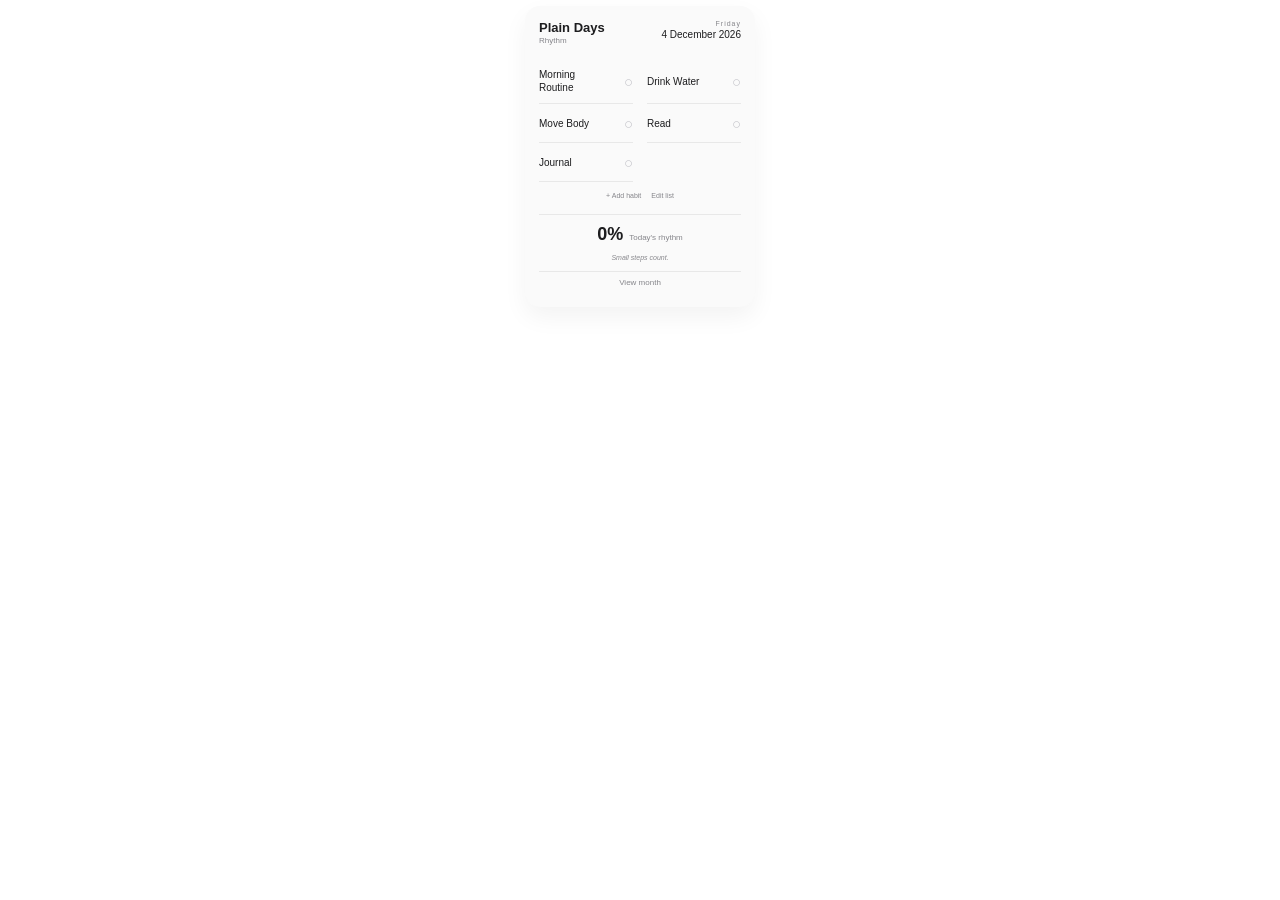
<file: index.html>
<!DOCTYPE html>
<html lang="ko">
<head>
<meta charset="UTF-8">
<meta name="viewport" content="width=device-width, initial-scale=1.0">

<title>Plain Days Rhythm</title>

<link rel="stylesheet" href="style.css?v=15">

</head>

<body>

<div class="widget">

    <div class="brand">
        <h1>Plain Days</h1>
        <p>Rhythm</p>
    </div>


    <div class="date">
        <span id="day"></span>
        <strong id="date"></strong>
    </div>


    <div class="habits">

        <div class="habit" data-id="0" onclick="toggleHabit(this)">
            <span>Morning Routine</span>
            <button>○</button>
        </div>

        <div class="habit" data-id="1" onclick="toggleHabit(this)">
            <span>Drink Water</span>
            <button>○</button>
        </div>

        <div class="habit" data-id="2" onclick="toggleHabit(this)">
            <span>Move Body</span>
            <button>○</button>
        </div>

        <div class="habit" data-id="3" onclick="toggleHabit(this)">
            <span>Read</span>
            <button>○</button>
        </div>

        <div class="habit" data-id="4" onclick="toggleHabit(this)">
            <span>Journal</span>
            <button>○</button>
        </div>

    </div>


    <div class="divider"></div>


    <div class="progress">

        <div id="percent">
            0%
        </div>

        <p>
            Today's rhythm
        </p>

    </div>


    <div class="quote">
        Small steps count.
    </div>


</div>


<script src="script.js?v=15"></script>

</body>
</html>
</file>
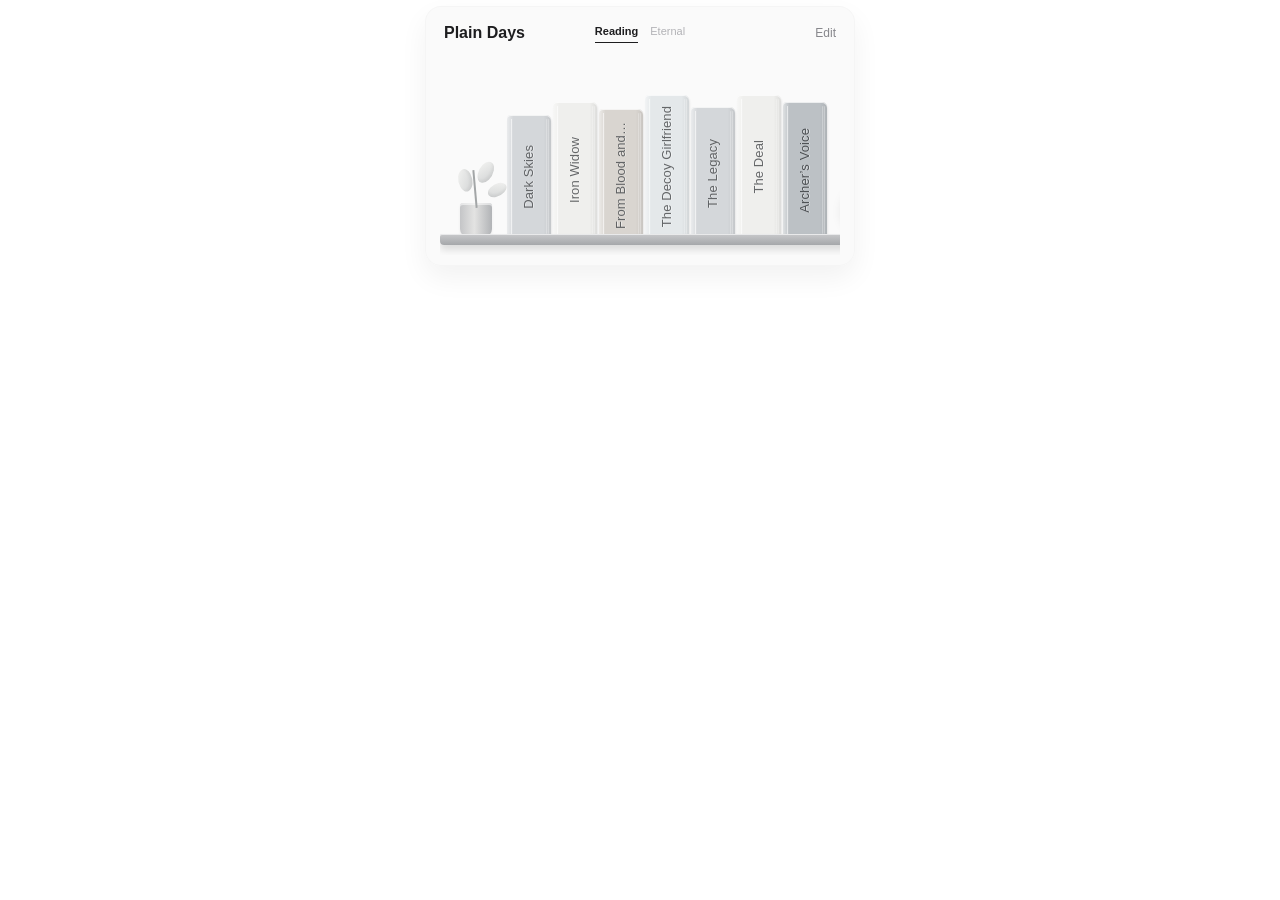
<file: book/index.html>
<!doctype html>
<html lang="en">
<head>
  <meta charset="UTF-8">
  <meta name="viewport" content="width=device-width, initial-scale=1">
  <meta name="color-scheme" content="light">
  <title>Plain Days Bookshelf</title>
  <link rel="stylesheet" href="style.css?v=4">
</head>
<body>
  <main class="widget">
    <header class="header">
      <div class="brand"><strong>Plain Days</strong></div>
      <nav class="shelf-tabs" aria-label="Bookshelf views">
        <button class="shelf-tab active" data-view="reading" type="button">Reading</button>
        <button class="shelf-tab" data-view="eternal" type="button">Eternal</button>
      </nav>
      <button class="quiet-button" id="editButton" type="button">Edit</button>
    </header>

    <section class="view" id="readingView">
      <div class="shelf-scene" id="shelfScene" aria-label="Interactive bookshelf">
        <div class="shelf-track" id="shelfTrack">
          <div class="plant" aria-hidden="true">
            <i class="leaf leaf-one"></i><i class="leaf leaf-two"></i><i class="leaf leaf-three"></i>
            <span class="pot"></span>
          </div>
          <div class="books" id="books"></div>
          <div class="plainy" aria-hidden="true"><img src="assets/plainy-companion.png" alt=""></div>
          <div class="shelf"></div>
        </div>
      </div>
    </section>

    <section class="view eternal-view" id="eternalView" hidden>
      <div class="eternal-head">
        <strong>Your eternal shelf</strong>
        <span id="eternalCount">0 books remembered</span>
      </div>
      <div class="eternal-list" id="eternalList"></div>
    </section>

    <aside class="book-card" id="bookCard" hidden>
      <button class="card-close" id="cardClose" type="button" aria-label="Close">×</button>
      <span class="card-label">Now selected</span>
      <strong id="cardTitle"></strong>
      <span id="cardAuthor"></span>
      <div class="progress-track"><i id="cardProgress"></i></div>
      <small id="cardProgressText"></small>
    </aside>

    <section class="editor" id="editor" hidden>
      <div class="editor-head"><strong>Edit shelf</strong><span>Up to 16 books</span></div>
      <div class="editor-list" id="editorList"></div>
      <div class="add-row">
        <input id="newTitle" maxlength="42" placeholder="Book title">
        <button id="addBook" type="button">＋ Add</button>
      </div>
    </section>

    <div class="modal-backdrop" id="modalBackdrop" hidden>
      <section class="completion-modal" role="dialog" aria-modal="true" aria-labelledby="modalTitle">
        <span class="modal-mark" id="modalMark">○ → ●</span>
        <h2 id="modalTitle"></h2>
        <p id="modalMessage"></p>
        <textarea id="memoryNote" maxlength="600" placeholder="A line, a feeling, or an idea you want to keep…" hidden></textarea>
        <div class="modal-actions">
          <button class="secondary-action" id="modalSecondary" type="button"></button>
          <button class="primary-action" id="modalPrimary" type="button"></button>
        </div>
      </section>
    </div>
  </main>

  <template id="bookTemplate">
    <button class="book" type="button"><span class="book-pages"></span><span class="spine-title"></span></button>
  </template>

  <template id="editorRowTemplate">
    <article class="book-editor-card">
      <div class="book-editor-main">
        <input class="edit-title" maxlength="42" aria-label="Book title">
        <input class="edit-author" maxlength="32" aria-label="Author" placeholder="Author">
        <select class="edit-color" aria-label="Book color">
          <option value="pearl">Pearl</option><option value="silver">Silver</option>
          <option value="mist">Mist</option><option value="stone">Stone</option><option value="smoke">Smoke</option>
        </select>
        <button class="delete-book" type="button" aria-label="Delete">×</button>
      </div>
      <div class="progress-editor">
        <span>Reading</span>
        <input class="edit-progress" type="range" min="0" max="100" step="1" aria-label="Reading progress">
        <output class="progress-output"></output>
        <button class="move-up" type="button" aria-label="Move left">←</button>
        <button class="move-down" type="button" aria-label="Move right">→</button>
      </div>
    </article>
  </template>

  <template id="eternalItemTemplate">
    <article class="eternal-item">
      <span class="eternal-dot">●</span>
      <div><strong></strong><span class="eternal-meta"></span><p></p></div>
      <button class="return-book" type="button" title="Return to reading shelf">↩</button>
    </article>
  </template>

  <script src="script.js?v=4"></script>
</body>
</html>
</file>
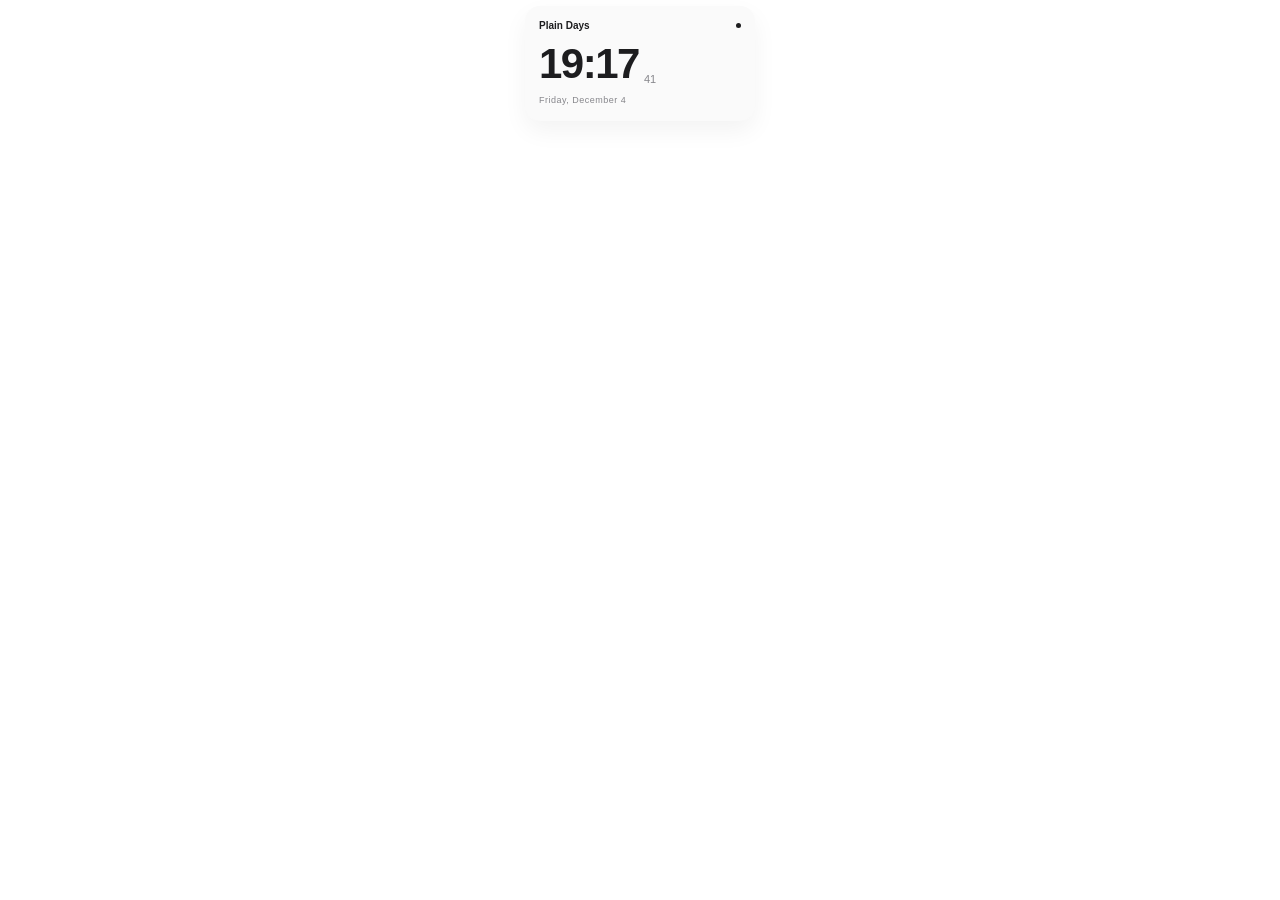
<file: clock/index.html>
<!DOCTYPE html>
<html lang="en">

<head>
    <meta charset="UTF-8">

    <meta
        name="viewport"
        content="width=device-width, initial-scale=1.0"
    >

    <title>Plain Days Clock</title>

    <link
        rel="stylesheet"
        href="style.css?v=3"
    >
</head>

<body>

    <main class="clock-widget">

        <header class="clock-header">
            <span>Plain Days</span>
            <span class="live-dot"></span>
        </header>

        <section class="time-area">
            <strong id="time">00:00</strong>
            <span id="seconds">00</span>
        </section>

        <p id="date">
            Thursday, 30 July
        </p>

    </main>

    <script src="script.js?v=1"></script>

</body>

</html>
</file>
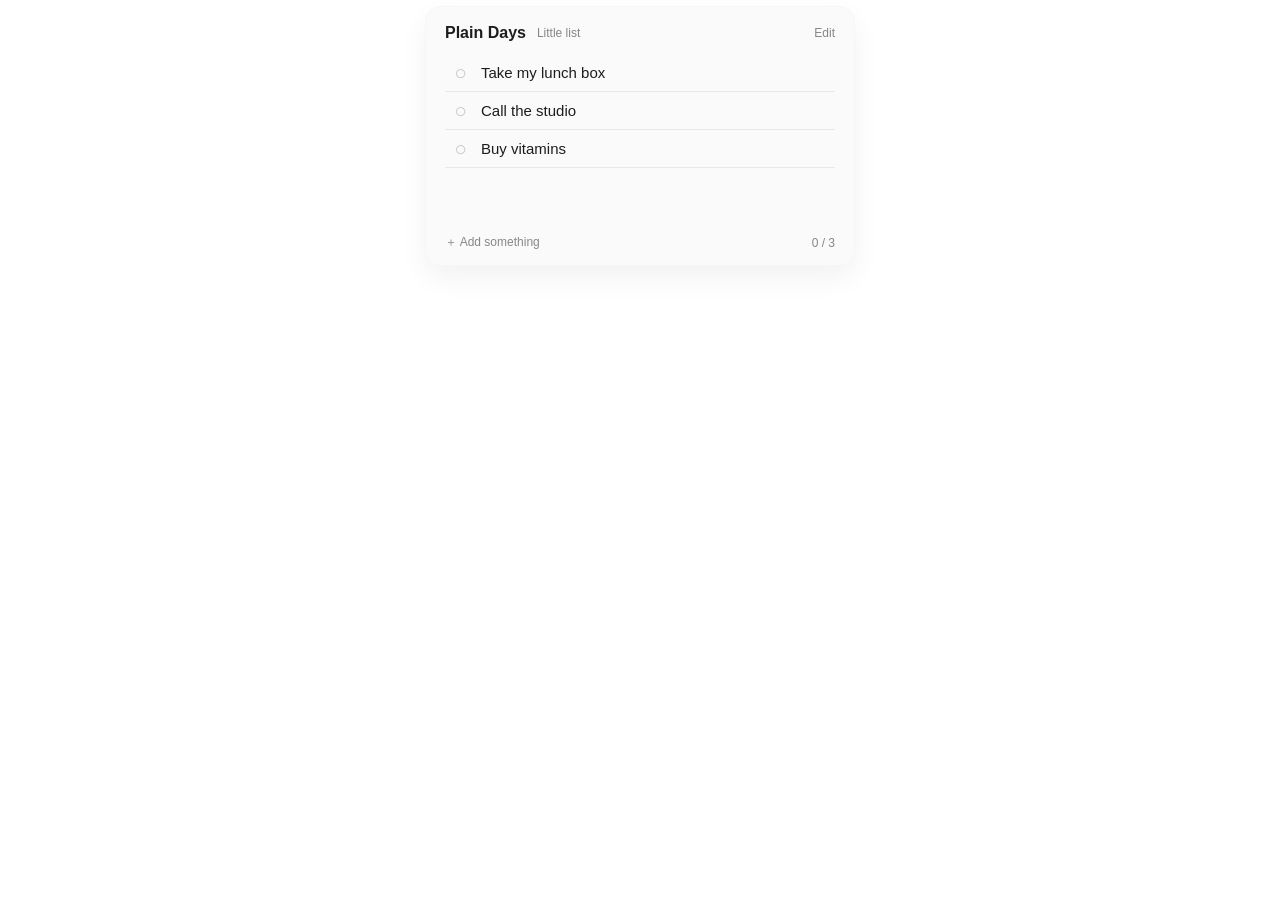
<file: list/index.html>
<!doctype html>
<html lang="en">
<head>
  <meta charset="UTF-8">
  <meta name="viewport" content="width=device-width, initial-scale=1">
  <meta name="color-scheme" content="light">

  <title>Plain Days Little List</title>

  <link rel="stylesheet" href="style.css?v=2">
</head>

<body>
  <main class="widget" aria-label="Plain Days Little List">

    <header class="header">
      <div>
        <strong>Plain Days</strong>
        <span>Little list</span>
      </div>

      <button
        class="text-button"
        id="editButton"
        type="button"
      >
        Edit
      </button>
    </header>

    <section
      class="list"
      id="list"
      aria-live="polite"
    ></section>

    <footer class="footer">
      <button
        class="add-button"
        id="addButton"
        type="button"
      >
        ＋ Add something
      </button>

      <span id="progress">0 / 0</span>
    </footer>

  </main>

  <template id="itemTemplate">
    <article class="item">

      <button
        class="check"
        type="button"
        aria-label="Mark complete"
      >
        ○
      </button>

      <input
        class="item-text"
        type="text"
        maxlength="90"
        aria-label="List item"
      >

      <div class="item-actions">

        <button
          class="move move-up"
          type="button"
          aria-label="Move up"
        >
          ↑
        </button>

        <button
          class="move move-down"
          type="button"
          aria-label="Move down"
        >
          ↓
        </button>

        <button
          class="remove"
          type="button"
          aria-label="Delete"
        >
          ×
        </button>

      </div>
    </article>
  </template>

  <script src="script.js?v=2"></script>
</body>
</html>
</file>
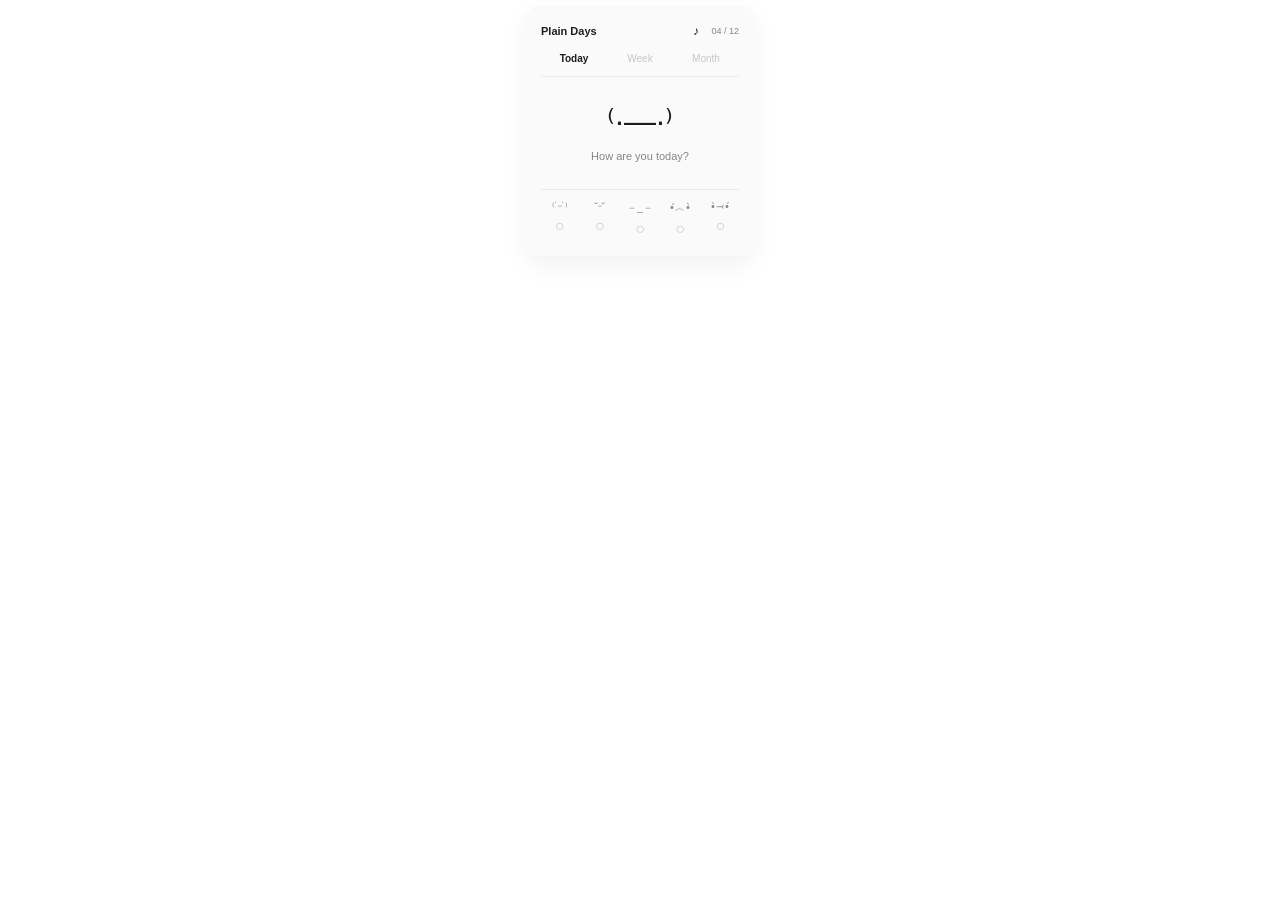
<file: mood/index.html>
<!DOCTYPE html>
<html lang="en">

<head>
    <meta charset="UTF-8">

    <meta
        name="viewport"
        content="width=device-width, initial-scale=1.0"
    >

    <title>Plain Days Mood</title>

    <link
        rel="stylesheet"
        href="style.css?v=11"
    >
</head>

<body>

    <main class="mood-widget">

        <!-- 상단 -->

        <header class="mood-header">
            <span>Plain Days</span>

            <div class="header-actions">
                <button
                    id="soundToggle"
                    type="button"
                    title="Sound on/off"
                >
                    ♪
                </button>

                <span id="currentDate">
                    30 / 07
                </span>
            </div>
        </header>


        <!-- 화면 전환 -->

        <nav class="view-tabs">

            <button
                class="view-tab active"
                data-view="today"
                type="button"
            >
                Today
            </button>

            <button
                class="view-tab"
                data-view="week"
                type="button"
            >
                Week
            </button>

            <button
                class="view-tab"
                data-view="month"
                type="button"
            >
                Month
            </button>

        </nav>


        <!-- 오늘의 기분 -->

        <section
            class="view today-view"
            id="todayView"
        >

            <div
                class="mood-stage"
                id="moodStage"
            >
                <div
                    class="main-face"
                    id="mainFace"
                >
                    ⁽·—·⁾
                </div>

                <span
                    class="mood-effect"
                    id="moodEffect"
                ></span>

                <p id="moodLabel">
                    How are you today?
                </p>
            </div>


            <div class="mood-options">

                <button
                    class="mood-option"
                    data-mood="happy"
                    type="button"
                    title="Happy"
                >
                    <span class="mini-face">⁽˙ᵕ˙⁾</span>
                    <span class="mood-dot">○</span>
                </button>

                <button
                    class="mood-option"
                    data-mood="calm"
                    type="button"
                    title="Calm"
                >
                    <span class="mini-face">˘ᵕ˘</span>
                    <span class="mood-dot">○</span>
                </button>

                <button
                    class="mood-option"
                    data-mood="tired"
                    type="button"
                    title="Tired"
                >
                    <span class="mini-face">－_－</span>
                    <span class="mood-dot">○</span>
                </button>

                <button
                    class="mood-option"
                    data-mood="sad"
                    type="button"
                    title="Sad"
                >
                    <span class="mini-face">•́︿•̀</span>
                    <span class="mood-dot">○</span>
                </button>

                <button
                    class="mood-option"
                    data-mood="angry"
                    type="button"
                    title="Angry"
                >
                    <span class="mini-face">•̀⤙•́</span>
                    <span class="mood-dot">○</span>
                </button>

            </div>

        </section>


        <!-- 주간 기록 -->

        <section
            class="view history-view"
            id="weekView"
            hidden
        >

            <header class="period-header">

                <button
                    id="previousWeek"
                    type="button"
                    aria-label="Previous week"
                >
                    ‹
                </button>

                <strong id="weekTitle"></strong>

                <button
                    id="nextWeek"
                    type="button"
                    aria-label="Next week"
                >
                    ›
                </button>

            </header>

            <div
                class="week-grid"
                id="weekGrid"
            ></div>

        </section>


        <!-- 월간 기록 -->

        <section
            class="view history-view"
            id="monthView"
            hidden
        >

            <header class="period-header">

                <button
                    id="previousMonth"
                    type="button"
                    aria-label="Previous month"
                >
                    ‹
                </button>

                <strong id="monthTitle"></strong>

                <button
                    id="nextMonth"
                    type="button"
                    aria-label="Next month"
                >
                    ›
                </button>

            </header>


            <div class="month-weekdays">
                <span>M</span>
                <span>T</span>
                <span>W</span>
                <span>T</span>
                <span>F</span>
                <span>S</span>
                <span>S</span>
            </div>


            <div
                class="month-grid"
                id="monthGrid"
            ></div>

        </section>

    </main>


    <script src="script.js?v=11"></script>

</body>

</html>
</file>
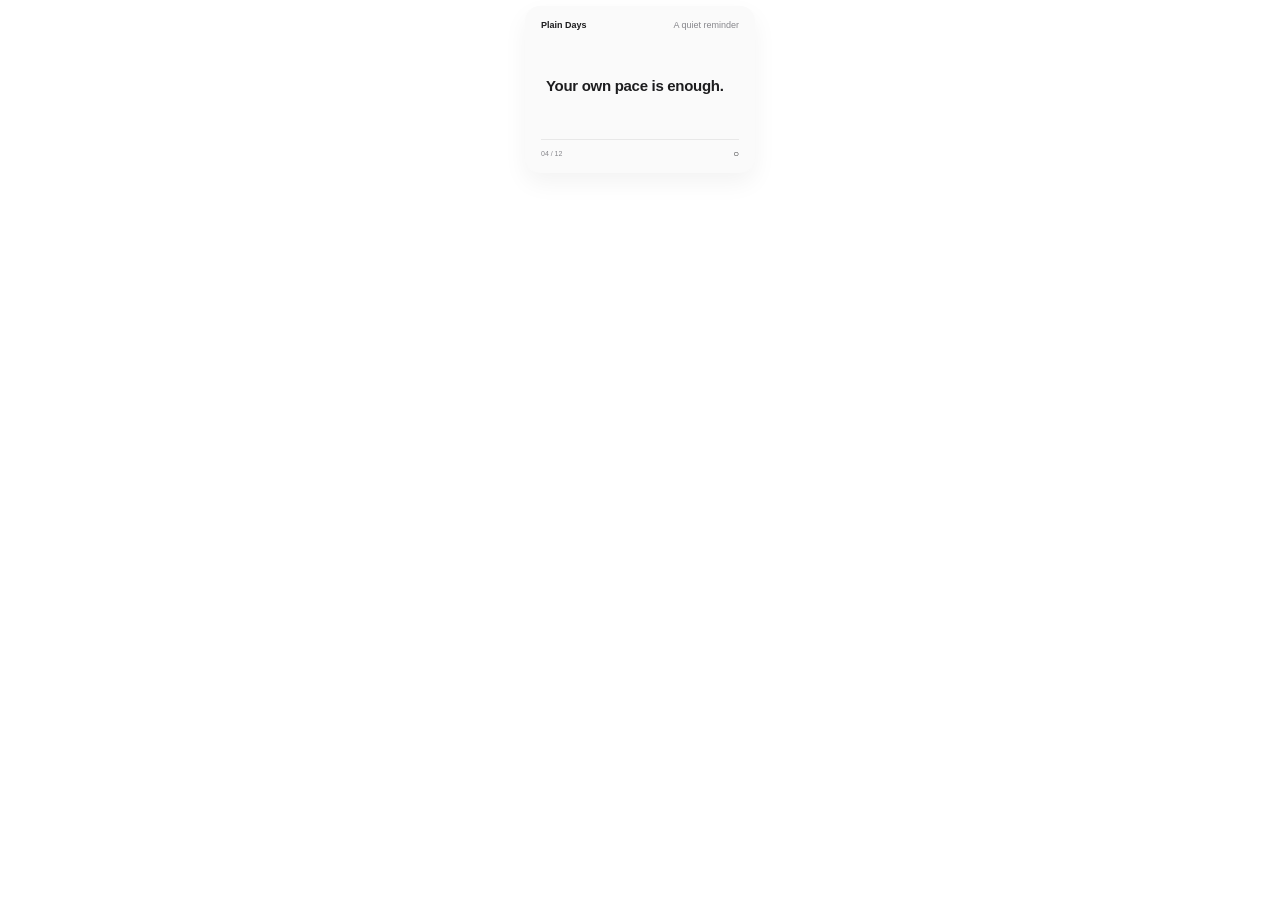
<file: quote/index.html>
<!DOCTYPE html>
<html lang="en">

<head>
    <meta charset="UTF-8">

    <meta
        name="viewport"
        content="width=device-width, initial-scale=1.0"
    >

    <title>Plain Days Quote</title>

    <link
        rel="stylesheet"
        href="style.css?v=5"
    >
</head>

<body>

    <main class="quote-widget">

        <header class="quote-header">
            <span>Plain Days</span>
            <span>A quiet reminder</span>
        </header>

        <section class="quote-area">
            <p id="quote">
                Small steps still move you forward.
            </p>
        </section>

        <footer class="quote-footer">
            <span id="date">30 / 07</span>
            <span class="symbol">○</span>
        </footer>

    </main>

    <script src="script.js?v=5"></script>

</body>

</html>
</file>
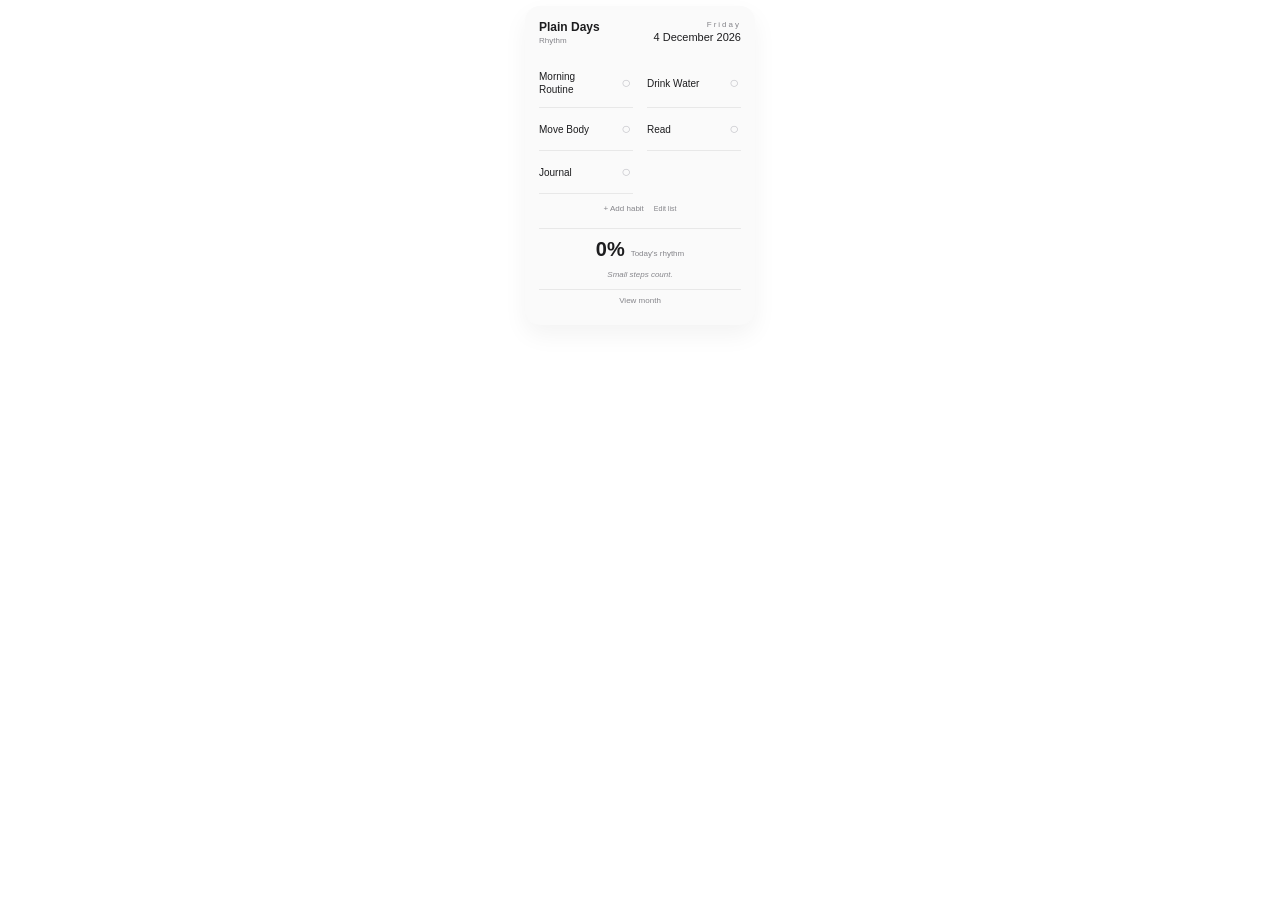
<file: tracker/index.html>
<!DOCTYPE html>
<html lang="ko">
<head>
<meta charset="UTF-8">
<meta name="viewport" content="width=device-width, initial-scale=1.0">

<title>Plain Days Rhythm</title>

<link rel="stylesheet" href="style.css?v=20">

</head>

<body>

<div class="widget">

    <div class="brand">
        <h1>Plain Days</h1>
        <p>Rhythm</p>
    </div>


    <div class="date">
        <span id="day"></span>
        <strong id="date"></strong>
    </div>


    <div class="habits">

        <div class="habit" data-id="0" onclick="toggleHabit(this)">
            <span>Morning Routine</span>
            <button>○</button>
        </div>

        <div class="habit" data-id="1" onclick="toggleHabit(this)">
            <span>Drink Water</span>
            <button>○</button>
        </div>

        <div class="habit" data-id="2" onclick="toggleHabit(this)">
            <span>Move Body</span>
            <button>○</button>
        </div>

        <div class="habit" data-id="3" onclick="toggleHabit(this)">
            <span>Read</span>
            <button>○</button>
        </div>

        <div class="habit" data-id="4" onclick="toggleHabit(this)">
            <span>Journal</span>
            <button>○</button>
        </div>

    </div>


    <div class="divider"></div>


    <div class="progress">

        <div id="percent">
            0%
        </div>

        <p>
            Today's rhythm
        </p>

    </div>


    <div class="quote">
        Small steps count.
    </div>


</div>


<script src="script.js?v=20"></script>

</body>
</html>
</file>
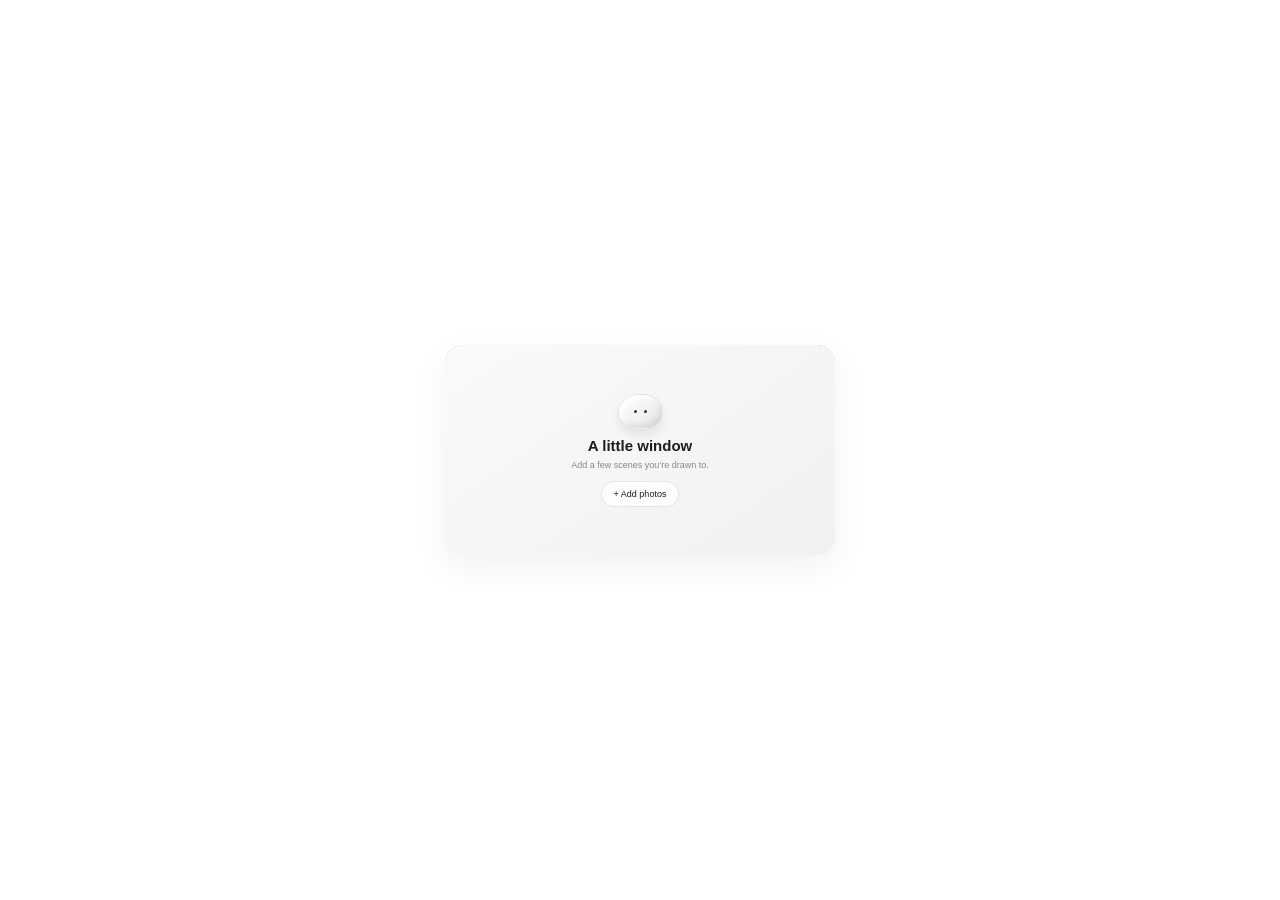
<file: window/index.html>
<!doctype html>
<html lang="en">
<head>
  <meta charset="UTF-8">
  <meta name="viewport" content="width=device-width, initial-scale=1.0">
  <meta name="color-scheme" content="light">
  <title>Plain Days — A little window</title>
  <link rel="stylesheet" href="style.css">
</head>
<body>
  <main class="window-widget" id="widget">
    <section class="viewer" id="viewer" aria-label="Photo slideshow">
      <div class="empty-state" id="emptyState">
        <span class="pebble" aria-hidden="true"><i></i><i></i></span>
        <strong>A little window</strong>
        <p>Add a few scenes you’re drawn to.</p>
        <button class="add-first" id="addFirst" type="button">+ Add photos</button>
      </div>

      <img class="slide current" id="currentSlide" alt="A personal inspiration">
      <img class="slide next" id="nextSlide" alt="">

      <header class="topbar">
        <span class="brand">Plain Days</span>
        <button class="edit-button" id="editButton" type="button" aria-label="Edit photos">Edit</button>
      </header>

      <footer class="caption-bar" id="captionBar">
        <span id="caption">A little window.</span>
        <span id="counter">01 / 01</span>
      </footer>

      <button class="previous hit-area" id="previousButton" type="button" aria-label="Previous photo"></button>
      <button class="next-button hit-area" id="nextButton" type="button" aria-label="Next photo"></button>
    </section>

    <section class="editor" id="editor" hidden aria-label="Photo editor">
      <header class="editor-header">
        <div>
          <strong>Your little window</strong>
          <span>Up to 6 photos · saved on this device</span>
        </div>
        <button class="done-button" id="doneButton" type="button">Done</button>
      </header>

      <div class="photo-grid" id="photoGrid"></div>

      <label class="upload-button" id="uploadLabel">
        <input id="photoInput" type="file" accept="image/*" multiple>
        <span>+ Add photos</span>
      </label>

      <div class="editor-options">
        <label>
          <span>Change every</span>
          <select id="intervalSelect">
            <option value="5000">5 seconds</option>
            <option value="8000" selected>8 seconds</option>
            <option value="12000">12 seconds</option>
            <option value="0">Only on click</option>
          </select>
        </label>
        <label>
          <span>Photo fit</span>
          <select id="fitSelect">
            <option value="cover" selected>Fill frame</option>
            <option value="contain">Show full photo</option>
          </select>
        </label>
      </div>

      <p class="privacy-note">Photos stay in this browser. They are not uploaded to Plain Days.</p>
    </section>

    <div class="toast" id="toast" role="status" aria-live="polite"></div>
  </main>

  <script src="script.js"></script>
</body>
</html>
</file>
<file: style.css>
/* ========================================
   Plain Days Rhythm
   Complete CSS v15
======================================== */


:root {
    --background: #ffffff;
    --card: #fafafa;
    --text: #1d1d1f;
    --subtext: #86868b;
    --line: #e8e8e8;
    --empty: #c7c7cc;
}


* {
    box-sizing: border-box;
}


body {
    margin: 0;
    min-height: 100vh;
    padding: 6px;

    display: flex;
    justify-content: center;
    align-items: flex-start;

    background: var(--background);

    font-family:
        -apple-system,
        BlinkMacSystemFont,
        "SF Pro Display",
        Pretendard,
        sans-serif;

    color: var(--text);
}


/* ========================================
   위젯 카드
======================================== */


.widget {
    width: 230px;
    min-height: 230px;
    padding: 14px;

    display: grid;
    grid-template-columns: 1fr auto;
    column-gap: 12px;

    background: var(--card);
    border-radius: 15px;

    box-shadow:
        0 10px 25px rgba(0, 0, 0, 0.05);
}


/* ========================================
   브랜드
======================================== */


.brand h1 {
    margin: 0;

    font-size: 13px;
    font-weight: 600;
}


.brand p {
    margin: 1px 0 0;

    color: var(--subtext);
    font-size: 8px;
}


/* ========================================
   날짜
======================================== */


.date {
    margin: 0;
    text-align: right;
}


#day {
    display: block;

    color: var(--subtext);
    font-size: 7px;
    letter-spacing: 1px;
}


#date {
    display: block;
    margin-top: 2px;

    font-size: 10px;
    font-weight: 500;
}


/* ========================================
   습관 목록
======================================== */


.habits {
    grid-column: 1 / -1;

    display: grid;
    grid-template-columns: repeat(2, minmax(0, 1fr));
    column-gap: 14px;

    margin-top: 14px;
}


.habit {
    min-width: 0;
    min-height: 39px;
    padding: 6px 0;

    display: flex;
    align-items: center;
    justify-content: space-between;
    gap: 4px;

    border-bottom: 1px solid var(--line);
    cursor: pointer;
}


/* ========================================
   습관 이름
======================================== */


.habit-label,
.habit span,
.habit span[contenteditable="true"] {
    flex: 1;
    min-width: 0;
    padding: 3px;
    margin-left: -3px;

    overflow: visible;

    border-radius: 4px;
    outline: none;

    font-size: 10px;
    font-weight: 450;
    line-height: 1.3;

    white-space: normal;
    word-break: keep-all;
    overflow-wrap: anywhere;

    cursor: text;
}


.habit-label:focus,
.habit span[contenteditable="true"]:focus {
    padding: 4px;
    margin-left: -4px;

    background: #eeeeef;
    border-radius: 5px;
}


/* ========================================
   체크 동그라미
======================================== */


.habit-check {
    flex-shrink: 0;

    margin-left: 5px;
    padding: 0;

    border: 0;
    background: transparent;

    color: var(--empty);
    font-size: 15px;
    line-height: 1;

    cursor: pointer;

    transition:
        color 0.2s ease,
        transform 0.2s ease;
}


.habit-check.checked {
    color: var(--text);
    transform: scale(1.1);
}


/* 기존 HTML 버튼 호환 */

.habit button:not(.delete-habit) {
    flex-shrink: 0;
}


/* ========================================
   구분선
======================================== */


.divider {
    grid-column: 1 / -1;

    height: 1px;
    margin: 12px 0 9px;

    background: var(--line);
}


/* ========================================
   완료율
======================================== */


.progress {
    grid-column: 1 / -1;

    display: flex;
    align-items: baseline;
    justify-content: center;
    gap: 6px;
}


#percent {
    font-size: 18px;
    font-weight: 600;
}


.progress p {
    margin: 0;

    color: var(--subtext);
    font-size: 8px;
}


/* ========================================
   하단 문장
======================================== */


.quote {
    grid-column: 1 / -1;

    margin-top: 9px;

    color: var(--subtext);
    font-size: 7px;
    font-style: italic;
    text-align: center;
}


/* ========================================
   습관 추가 및 편집 메뉴
======================================== */


.habit-controls {
    grid-column: 1 / -1;

    display: flex;
    justify-content: center;
    gap: 10px;

    margin-top: 7px;
}


.habit-action {
    padding: 3px 0;

    border: 0;
    background: transparent;

    color: var(--subtext);
    font-family: inherit;
    font-size: 7px;

    cursor: pointer;

    transition: color 0.2s ease;
}


.habit-action:hover {
    color: var(--text);
}


.habit-action:disabled {
    opacity: 0.4;
    cursor: default;
}


/* ========================================
   습관 삭제 버튼
======================================== */


.delete-habit {
    display: none;
    flex-shrink: 0;

    margin-left: 5px;
    padding: 0;

    border: 0;
    background: transparent;

    color: #aaaab0;
    font-family: inherit;
    font-size: 14px;
    line-height: 1;

    cursor: pointer;
}


.habits.editing .delete-habit {
    display: block;
}


.habits.editing .habit-check {
    display: none;
}


/* ========================================
   월간 기록 버튼
======================================== */


.history-toggle {
    grid-column: 1 / -1;

    width: 100%;
    margin-top: 10px;
    padding: 6px;

    border: 0;
    border-top: 1px solid var(--line);
    background: transparent;

    color: var(--subtext);
    font-family: inherit;
    font-size: 8px;

    cursor: pointer;

    transition: color 0.2s ease;
}


.history-toggle:hover {
    color: var(--text);
}


/* ========================================
   월간 기록 화면
======================================== */


.history-panel {
    grid-column: 1 / -1;
    margin-top: 8px;
}


.history-panel[hidden] {
    display: none;
}


.month-header {
    display: grid;
    grid-template-columns: 22px 1fr 22px;
    align-items: center;

    margin-bottom: 8px;
    text-align: center;
}


.month-header strong {
    font-size: 9px;
    font-weight: 600;
}


.month-nav {
    padding: 2px;

    border: 0;
    background: transparent;

    color: var(--subtext);
    font-family: inherit;
    font-size: 14px;

    cursor: pointer;
}


/* ========================================
   월간 요일 및 날짜
======================================== */


.weekdays,
.heatmap-grid {
    display: grid;
    grid-template-columns: repeat(7, 1fr);
    gap: 4px;
}


.weekdays {
    margin-bottom: 4px;
}


.weekdays span {
    color: var(--subtext);
    font-size: 6px;
    text-align: center;
}


.heatmap-day,
.heatmap-empty {
    aspect-ratio: 1;
}


.heatmap-day {
    display: flex;
    align-items: center;
    justify-content: center;

    border-radius: 50%;

    color: var(--subtext);
    font-size: 6px;

    transition:
        background 0.2s ease,
        color 0.2s ease,
        transform 0.2s ease;
}


.heatmap-day:hover {
    transform: scale(1.08);
}


/* ========================================
   월간 완료 단계
======================================== */


.heatmap-day.level-0 {
    background: #eeeeef;
}


.heatmap-day.level-1 {
    background: #d6d6d8;
}


.heatmap-day.level-2 {
    background: #aaaab0;
    color: #ffffff;
}


.heatmap-day.level-3 {
    background: #656569;
    color: #ffffff;
}


.heatmap-day.level-4 {
    background: #1d1d1f;
    color: #ffffff;
}


/* 기록 없는 지난 날짜 */

.heatmap-day.no-record {
    background: transparent;
    color: #b8b8bd;
}


/* 미래 날짜 */

.heatmap-day.future {
    background: transparent;
    color: #dddddf;
    opacity: 0.45;
}


/* 오늘 날짜 */

.heatmap-day.today {
    outline: 1px solid var(--text);
    outline-offset: 2px;
}


/* ========================================
   오늘 화면과 월간 화면 전환
======================================== */


.widget.month-mode > .brand,
.widget.month-mode > .date,
.widget.month-mode > .habits,
.widget.month-mode > .habit-controls,
.widget.month-mode > .divider,
.widget.month-mode > .progress,
.widget.month-mode > .quote {
    display: none;
}


.widget.month-mode {
    align-content: start;
}


.widget.month-mode .history-panel {
    grid-column: 1 / -1;
    grid-row: 1;

    width: 100%;
    margin-top: 0;
}


.widget.month-mode .history-toggle {
    grid-column: 1 / -1;
    grid-row: 2;

    margin-top: 12px;
}
</file>
<file: book/style.css>
:root {
  --background: #ffffff;
  --card: #fafafa;
  --text: #1d1d1f;
  --subtext: #86868b;
  --line: #e8e8e8;
  --pearl: #efefed;
  --silver: #d4d7da;
  --mist: #e4e8ea;
  --stone: #d9d5d0;
  --smoke: #bcc1c5;
}

* { box-sizing: border-box; }
[hidden] { display: none !important; }

body {
  margin: 0;
  min-height: 100vh;
  padding: 6px;
  display: flex;
  justify-content: center;
  align-items: flex-start;
  overflow: hidden;
  background: var(--background);
  color: var(--text);
  font-family: -apple-system, BlinkMacSystemFont, "SF Pro Display", Pretendard, sans-serif;
}

button, input, select { font: inherit; }
button { color: inherit; }

.widget {
  position: relative;
  width: min(100%, 430px);
  height: 260px;
  padding: 16px 18px 12px;
  overflow: hidden;
  background: rgba(250, 250, 250, .94);
  border: 1px solid rgba(0, 0, 0, .018);
  border-radius: 16px;
  box-shadow: 0 12px 28px rgba(0, 0, 0, .055);
}

.header,
.brand,
.editor-head,
.add-row {
  display: flex;
  align-items: center;
}

.header { justify-content: space-between; }
.brand { gap: 11px; }
.brand strong { font-size: 16px; font-weight: 650; }
.brand span { color: var(--subtext); font-size: 12px; }

.quiet-button,
.card-close,
.add-row button,
.editor-row button {
  padding: 0;
  border: 0;
  background: transparent;
  cursor: pointer;
}

.quiet-button { color: var(--subtext); font-size: 12px; }
.quiet-button:hover { color: var(--text); }

.shelf-scene {
  position: absolute;
  inset: 50px 14px 10px;
  display: flex;
  align-items: flex-end;
  padding: 0 12px 17px;
  overflow-x: auto;
  overflow-y: hidden;
  scrollbar-width: none;
}

.shelf-scene::-webkit-scrollbar { display: none; }

.books {
  height: 163px;
  min-width: max-content;
  display: flex;
  align-items: flex-end;
  gap: 2px;
  z-index: 2;
}

.book {
  --book-color: var(--pearl);
  --book-height: 116px;
  position: relative;
  width: 44px;
  height: var(--book-height);
  flex: 0 0 44px;
  padding: 9px 6px 8px;
  display: flex;
  justify-content: center;
  align-items: center;
  overflow: hidden;
  border: 0;
  border-radius: 4px 5px 2px 2px;
  background:
    linear-gradient(90deg, rgba(255,255,255,.52), transparent 15%, transparent 83%, rgba(0,0,0,.075)),
    var(--book-color);
  box-shadow: inset 0 1px rgba(255,255,255,.72), 1px 2px 2px rgba(0,0,0,.075);
  cursor: pointer;
  transform-origin: center bottom;
  transition: transform .34s cubic-bezier(.2,.85,.3,1.15), box-shadow .3s ease, filter .3s ease;
}

.book::before {
  content: "";
  position: absolute;
  top: 4px;
  bottom: 4px;
  left: 4px;
  width: 1px;
  background: rgba(255,255,255,.58);
}

.book:hover,
.book:focus-visible {
  z-index: 8;
  outline: 0;
  transform: translateY(-20px) rotate(-1.3deg) scale(1.025);
  filter: brightness(1.035);
  box-shadow: 0 14px 13px rgba(0,0,0,.13), inset 0 1px rgba(255,255,255,.5);
}

.book.selected {
  z-index: 9;
  transform: translateY(-25px) rotate(-1.8deg) scale(1.035);
  box-shadow: 0 17px 15px rgba(0,0,0,.15), inset 0 1px rgba(255,255,255,.5);
}

.book-pages {
  position: absolute;
  top: 4px;
  right: 2px;
  bottom: 4px;
  width: 3px;
  border-radius: 1px;
  background: repeating-linear-gradient(90deg, rgba(255,255,255,.52) 0 1px, rgba(255,255,255,.12) 1px 2px);
  opacity: .55;
}

.spine-title {
  max-height: calc(var(--book-height) - 20px);
  overflow: hidden;
  color: rgba(70, 72, 75, .82);
  font-size: 13px;
  font-weight: 500;
  line-height: 1.08;
  letter-spacing: .1px;
  writing-mode: vertical-rl;
  transform: rotate(180deg);
  text-overflow: ellipsis;
  white-space: nowrap;
  text-shadow: 0 1px rgba(255,255,255,.45);
}

.book[data-color="pearl"] { --book-color: var(--pearl); }
.book[data-color="silver"] { --book-color: var(--silver); }
.book[data-color="mist"] { --book-color: var(--mist); }
.book[data-color="stone"] { --book-color: var(--stone); }
.book[data-color="smoke"] { --book-color: var(--smoke); }
.book[data-color="smoke"] .spine-title { color: rgba(53, 56, 59, .84); }

.shelf {
  position: absolute;
  left: 3px;
  right: 3px;
  bottom: 10px;
  height: 11px;
  z-index: 6;
  border-radius: 2px 2px 4px 4px;
  background: linear-gradient(#c8c9cb, #a5a7aa);
  box-shadow: 0 5px 7px rgba(0,0,0,.12), inset 0 1px rgba(255,255,255,.62);
}

.plant {
  position: relative;
  width: 47px;
  height: 80px;
  flex: 0 0 47px;
  margin-right: 8px;
  z-index: 3;
}

.pot {
  position: absolute;
  left: 8px;
  bottom: 0;
  width: 32px;
  height: 35px;
  border-radius: 3px 3px 9px 9px;
  background: linear-gradient(90deg, #c4c5c7, #e3e3e2 45%, #b1b3b6);
  box-shadow: inset 0 2px rgba(255,255,255,.55), 0 2px 3px rgba(0,0,0,.06);
}

.plant::after {
  content: "";
  position: absolute;
  left: 22px;
  bottom: 30px;
  width: 2px;
  height: 38px;
  background: #a3a6a7;
  transform: rotate(-5deg);
}

.leaf {
  position: absolute;
  width: 15px;
  height: 22px;
  z-index: 2;
  border-radius: 70% 35% 70% 35%;
  background: linear-gradient(135deg, #f5f5f3, #cfd1d2);
  box-shadow: inset -2px -2px 3px rgba(0,0,0,.05);
  transform-origin: bottom center;
}

.leaf-one { left: 11px; top: 10px; transform: rotate(-28deg); }
.leaf-two { left: 24px; top: 3px; transform: rotate(12deg); }
.leaf-three { left: 31px; top: 17px; transform: rotate(44deg) scale(.88); }

.plainy {
  position: relative;
  width: 72px;
  height: 72px;
  flex: 0 0 72px;
  margin: 0 0 -3px 8px;
  z-index: 3;
  display: flex;
  align-items: flex-end;
  pointer-events: none;
}

.plainy img {
  display: block;
  width: 72px;
  height: 72px;
  object-fit: contain;
  filter: drop-shadow(0 5px 5px rgba(0,0,0,.09));
}

.book-card {
  position: absolute;
  top: 42px;
  right: 13px;
  width: 174px;
  min-height: 124px;
  z-index: 20;
  padding: 14px 15px 12px;
  border: 1px solid rgba(0,0,0,.06);
  border-radius: 12px;
  background: rgba(255,255,255,.94);
  box-shadow: 0 13px 28px rgba(0,0,0,.13);
  backdrop-filter: blur(14px);
  animation: cardIn .28s ease;
}

.card-label { display: block; color: var(--subtext); font-size: 10px; text-transform: uppercase; letter-spacing: .9px; }
.book-card strong { display: block; margin-top: 7px; font-size: 15px; line-height: 1.2; }
.book-card > span:not(.card-label) { display: block; margin-top: 4px; color: var(--subtext); font-size: 11px; }
.card-close { position: absolute; top: 6px; right: 9px; color: var(--subtext); font-size: 17px; }
.progress-track { height: 3px; margin-top: 11px; overflow: hidden; border-radius: 3px; background: #ececef; }
.progress-track i { display: block; width: 0; height: 100%; border-radius: inherit; background: #646468; transition: width .5s ease; }
.book-card small { display: block; margin-top: 6px; color: var(--subtext); font-size: 10px; }

.editor {
  position: absolute;
  inset: 37px 9px 9px;
  z-index: 40;
  padding: 11px;
  border: 1px solid rgba(0,0,0,.05);
  border-radius: 13px;
  background: rgba(255,255,255,.97);
  box-shadow: 0 12px 28px rgba(0,0,0,.1);
  backdrop-filter: blur(18px);
}

.editor-head { justify-content: space-between; margin-bottom: 7px; }
.editor-head strong { font-size: 13px; }
.editor-head span { color: var(--subtext); font-size: 10px; }
.editor-list { height: 111px; overflow-y: auto; scrollbar-width: thin; }
.editor-row { display: grid; grid-template-columns: minmax(80px, 1.5fr) minmax(60px, 1fr) 55px 17px 17px 17px; gap: 4px; align-items: center; padding: 3px 0; border-bottom: 1px solid var(--line); }
.editor-row input,
.editor-row select,
.add-row input {
  min-width: 0;
  height: 22px;
  padding: 3px 5px;
  border: 1px solid var(--line);
  border-radius: 5px;
  outline: none;
  background: #fff;
  color: var(--text);
  font-size: 11px;
}
.editor-row input:focus,
.editor-row select:focus,
.add-row input:focus { border-color: #aaaab0; }
.editor-row button { color: var(--subtext); font-size: 13px; }
.editor-row button:disabled { opacity: .2; }
.delete-book { font-size: 15px !important; }
.add-row { gap: 6px; margin-top: 7px; }
.add-row input { flex: 1; }
.add-row button { color: var(--text); font-size: 11px; }
.add-row button:disabled { color: var(--subtext); opacity: .4; }

@keyframes cardIn {
  from { opacity: 0; transform: translateY(5px) scale(.97); }
  to { opacity: 1; transform: none; }
}

@media (max-width: 340px) {
  .brand span, .plainy { display: none; }
  .book { width: 40px; flex-basis: 40px; }
  .editor-row { grid-template-columns: minmax(80px, 1fr) 48px 16px 16px 16px; }
  .edit-author { display: none; }
}

@media (prefers-reduced-motion: reduce) {
  *, *::before, *::after { animation: none !important; transition: none !important; }
}

/* v4 — long shelf, progress manager and Eternal Shelf */

.header {
  position: relative;
  z-index: 50;
  display: grid;
  grid-template-columns: 1fr auto 1fr;
  gap: 12px;
}

.quiet-button { justify-self: end; }

.shelf-tabs {
  display: flex;
  align-items: center;
  gap: 12px;
}

.shelf-tab {
  padding: 2px 0 5px;
  border: 0;
  border-bottom: 1px solid transparent;
  background: transparent;
  color: #b2b2b6;
  font-size: 11px;
  cursor: pointer;
}

.shelf-tab.active {
  border-color: var(--text);
  color: var(--text);
  font-weight: 600;
}

.shelf-scene {
  display: block;
  padding: 0;
}

.shelf-track {
  position: relative;
  width: max-content;
  min-width: 100%;
  height: 100%;
  padding: 0 12px 17px;
  display: flex;
  align-items: flex-end;
}

.shelf-track .shelf {
  left: 0;
  right: 0;
}

.book-editor-card {
  padding: 6px 0 7px;
  border-bottom: 1px solid var(--line);
}

.book-editor-main {
  display: grid;
  grid-template-columns: minmax(86px, 1.35fr) minmax(66px, 1fr) 57px 18px;
  gap: 5px;
  align-items: center;
}

.book-editor-main input,
.book-editor-main select {
  min-width: 0;
  height: 23px;
  padding: 3px 5px;
  border: 1px solid var(--line);
  border-radius: 5px;
  outline: none;
  background: #fff;
  color: var(--text);
  font-size: 10px;
}

.progress-editor {
  margin-top: 5px;
  display: grid;
  grid-template-columns: 45px minmax(80px, 1fr) 35px 20px 20px;
  gap: 5px;
  align-items: center;
  color: var(--subtext);
  font-size: 9px;
}

.edit-progress {
  width: 100%;
  height: 3px;
  accent-color: #55575a;
  cursor: pointer;
}

.progress-output {
  color: var(--text);
  font-size: 10px;
  text-align: right;
}

.book-editor-card button {
  padding: 0;
  border: 0;
  background: transparent;
  color: var(--subtext);
  font-size: 13px;
  cursor: pointer;
}

.book-editor-card button:disabled { opacity: .2; cursor: default; }
.editor-list { height: 139px; }

.eternal-view {
  position: absolute;
  inset: 54px 18px 14px;
  overflow: hidden;
}

.eternal-head {
  display: flex;
  justify-content: space-between;
  align-items: baseline;
  padding-bottom: 9px;
  border-bottom: 1px solid var(--line);
}

.eternal-head strong { font-size: 13px; }
.eternal-head span { color: var(--subtext); font-size: 9px; }

.eternal-list {
  height: 166px;
  overflow-y: auto;
  scrollbar-width: none;
}

.eternal-list::-webkit-scrollbar { display: none; }

.eternal-item {
  min-height: 52px;
  padding: 8px 2px;
  display: grid;
  grid-template-columns: 20px 1fr 24px;
  gap: 7px;
  align-items: start;
  border-bottom: 1px solid var(--line);
}

.eternal-dot { color: var(--text); font-size: 13px; }
.eternal-item strong { display: block; font-size: 12px; }
.eternal-meta { display: block; margin-top: 2px; color: var(--subtext); font-size: 9px; }
.eternal-item p { margin: 4px 0 0; color: #6f6f74; font-size: 10px; line-height: 1.3; }
.return-book { padding: 2px; border: 0; background: transparent; color: var(--subtext); font-size: 13px; cursor: pointer; }
.eternal-empty { height: 100%; display: grid; place-items: center; color: var(--subtext); font-size: 11px; }

.modal-backdrop {
  position: absolute;
  inset: 0;
  z-index: 100;
  display: grid;
  place-items: center;
  padding: 18px;
  background: rgba(246,246,246,.62);
  backdrop-filter: blur(8px);
}

.completion-modal {
  width: min(100%, 310px);
  padding: 20px;
  border: 1px solid rgba(0,0,0,.055);
  border-radius: 16px;
  background: rgba(255,255,255,.97);
  box-shadow: 0 18px 40px rgba(0,0,0,.13);
  text-align: center;
  animation: modalIn .3s cubic-bezier(.2,.8,.3,1.1);
}

.modal-mark { color: var(--subtext); font-size: 12px; letter-spacing: 2px; }
.completion-modal h2 { margin: 10px 0 0; font-size: 16px; font-weight: 650; }
.completion-modal p { margin: 8px auto 0; max-width: 245px; color: var(--subtext); font-size: 11px; line-height: 1.45; }
.completion-modal textarea {
  width: 100%;
  height: 60px;
  margin-top: 12px;
  padding: 9px;
  resize: none;
  border: 1px solid var(--line);
  border-radius: 9px;
  outline: none;
  color: var(--text);
  font-size: 10px;
  line-height: 1.4;
}
.completion-modal textarea:focus { border-color: #a9aaad; }
.modal-actions { margin-top: 14px; display: flex; justify-content: center; gap: 7px; }
.modal-actions button { min-width: 88px; padding: 7px 11px; border-radius: 8px; font-size: 10px; cursor: pointer; }
.secondary-action { border: 1px solid var(--line); background: #fff; color: var(--subtext); }
.primary-action { border: 1px solid var(--text); background: var(--text); color: #fff; }

@keyframes modalIn {
  from { opacity: 0; transform: translateY(6px) scale(.97); }
  to { opacity: 1; transform: none; }
}

@media (max-width: 360px) {
  .header { grid-template-columns: auto 1fr auto; }
  .shelf-tabs { justify-self: center; gap: 8px; }
  .book-editor-main { grid-template-columns: minmax(90px,1fr) 55px 18px; }
  .book-editor-main .edit-author { display: none; }
}
</file>
<file: clock/style.css>
:root {
    --background: #ffffff;
    --card: #fafafa;
    --text: #1d1d1f;
    --subtext: #86868b;
    --line: #e8e8e8;
}

* {
    box-sizing: border-box;
}

body {
    margin: 0;
    min-height: 100vh;
    padding: 6px;

    display: flex;
    justify-content: center;
    align-items: flex-start;

    background: var(--background);

    font-family:
        -apple-system,
        BlinkMacSystemFont,
        "SF Pro Display",
        Pretendard,
        sans-serif;

    color: var(--text);
}

.clock-widget {
    width: 230px;
    min-height: 115px;
    padding: 14px;

    background: var(--card);
    border-radius: 15px;

    box-shadow:
        0 10px 25px rgba(0, 0, 0, 0.05);
}

.clock-header {
    display: flex;
    align-items: center;
    justify-content: space-between;

    font-size: 9px;
    font-weight: 600;
}

.live-dot {
    width: 5px;
    height: 5px;

    background: var(--text);
    border-radius: 50%;

    animation: breathe 2s ease-in-out infinite;
}

.time-area {
    display: flex;
    align-items: flex-end;

    margin-top: 12px;

    font-variant-numeric: tabular-nums;
}

#time {
    font-size: 32px;
    font-weight: 600;
    line-height: 0.9;
    letter-spacing: -1.5px;
}

#seconds {
    margin-left: 6px;

    color: var(--subtext);
    font-size: 10px;
    line-height: 1;
}

#date {
    margin: 10px 0 0;

    color: var(--subtext);
    font-size: 8px;
    letter-spacing: 0.3px;
}

@keyframes breathe {
    0%,
    100% {
        opacity: 0.35;
        transform: scale(0.85);
    }

    50% {
        opacity: 1;
        transform: scale(1);
    }
}

/* Clock Widget — Larger Text, Same Card Size */

.clock-widget {
    width: 230px !important;
}


/* 상단 */

.clock-header,
.clock-header span {
    font-size: 10px !important;
}

.clock-header span:first-child {
    font-weight: 600 !important;
}

.clock-dot {
    font-size: 14px !important;
}


/* 시간 */

.clock-time,
#clockTime,
#time {
    font-size: 42px !important;
    line-height: 1 !important;
    letter-spacing: -1.5px !important;
}


/* 초 표시 */

.clock-seconds,
#seconds {
    margin-left: 5px !important;

    font-size: 11px !important;
    line-height: 1 !important;
}


/* 날짜 */

.clock-date,
#clockDate,
#date {
    font-size: 9px !important;
    letter-spacing: 0.5px !important;
}
.time-row,
.clock-time-row {
    display: flex !important;
    align-items: flex-end !important;
    flex-wrap: nowrap !important;
    white-space: nowrap !important;
}
</file>
<file: list/style.css>
:root {
  --background: #ffffff;
  --card: #fafafa;
  --text: #1d1d1f;
  --subtext: #86868b;
  --line: #e8e8e8;
  --empty: #c7c7cc;
}

* {
  box-sizing: border-box;
}

html,
body {
  min-height: 100%;
}

body {
  margin: 0;
  padding: 6px;

  display: flex;
  justify-content: center;
  align-items: flex-start;

  overflow: hidden;

  background: var(--background);
  color: var(--text);

  font-family:
    -apple-system,
    BlinkMacSystemFont,
    "SF Pro Display",
    Pretendard,
    sans-serif;
}

button,
input {
  font: inherit;
}

button {
  color: inherit;
}


/* Main widget */

.widget {
  width: min(100%, 430px);
  height: 260px;
  padding: 17px 19px 14px;

  display: grid;
  grid-template-rows: auto 1fr auto;

  overflow: hidden;

  background: rgba(250, 250, 250, 0.92);

  border:
    1px solid rgba(0, 0, 0, 0.018);

  border-radius: 16px;

  box-shadow:
    0 12px 28px rgba(0, 0, 0, 0.055);
}


/* Shared flex alignment */

.header,
.header > div,
.footer,
.item {
  display: flex;
  align-items: center;
}


/* Header */

.header {
  justify-content: space-between;
}

.header > div {
  gap: 11px;
}

.header strong {
  font-size: 16px;
  font-weight: 650;
}

.header span {
  color: var(--subtext);
  font-size: 12px;
}


/* Buttons */

.text-button,
.add-button,
.check,
.move,
.remove {
  padding: 0;

  border: 0;
  background: transparent;

  cursor: pointer;
}

.text-button {
  color: var(--subtext);
  font-size: 12px;
}


/* List area */

.list {
  min-height: 0;
  margin-top: 12px;

  overflow-y: auto;

  scrollbar-width: none;
}

.list::-webkit-scrollbar {
  display: none;
}


/* Individual task */

.item {
  min-height: 38px;

  border-bottom:
    1px solid var(--line);
}


/* Completion circle */

.check {
  width: 31px;
  flex: 0 0 31px;

  color: var(--empty);

  font-size: 21px;
  line-height: 1;

  transition:
    color 0.18s ease,
    transform 0.18s ease;
}

.check:hover {
  transform: scale(1.08);
}

.item.done .check {
  color: var(--text);
  transform: scale(1.05);
}


/* Task text */

.item-text {
  width: 100%;
  min-width: 0;
  padding: 8px 5px;

  border: 0;
  outline: 0;

  background: transparent;
  color: var(--text);

  font-size: 15px;
  line-height: 1.3;

  text-overflow: ellipsis;
}

.item.done .item-text {
  color: var(--subtext);

  text-decoration: line-through;
  text-decoration-thickness: 1px;
}


/* Editing controls */

.item-actions {
  display: none;
  align-items: center;

  gap: 9px;
  margin-left: 7px;
}

.editing .item-actions {
  display: flex;
}

.move,
.remove {
  color: var(--subtext);

  font-size: 13px;
  line-height: 1;
}

.move:disabled {
  opacity: 0.2;
  cursor: default;
}

.remove {
  font-size: 17px;
}


/* Footer */

.footer {
  justify-content: space-between;

  padding-top: 11px;
}

.add-button,
#progress {
  color: var(--subtext);
  font-size: 12px;
}

.add-button:hover,
.text-button:hover {
  color: var(--text);
}


/* Empty list message */

.empty-state {
  height: 100%;

  display: grid;
  place-items: center;

  color: var(--subtext);
  font-size: 14px;
}


/* Completion animation */

@keyframes fillCircle {
  0% {
    transform: scale(0.7);
    opacity: 0.35;
  }

  65% {
    transform: scale(1.18);
    opacity: 1;
  }

  100% {
    transform: scale(1.05);
  }
}

.item.just-done .check {
  animation:
    fillCircle 0.32s ease;
}


/* Small screens */

@media (max-width: 320px) {
  .widget {
    padding-inline: 14px;
  }

  .header span {
    display: none;
  }
}


/* Reduced motion */

@media (prefers-reduced-motion: reduce) {
  *,
  *::before,
  *::after {
    animation: none !important;
    transition: none !important;
  }
}
</file>
<file: mood/style.css>
:root {
    --background: #ffffff;
    --card: #fafafa;
    --text: #1d1d1f;
    --subtext: #86868b;
    --line: #e8e8e8;
    --empty: #c7c7cc;
}

* {
    box-sizing: border-box;
}

[hidden] {
    display: none !important;
}

body {
    margin: 0;
    min-height: 100vh;
    padding: 6px;

    display: flex;
    justify-content: center;
    align-items: flex-start;

    background: var(--background);

    font-family:
        -apple-system,
        BlinkMacSystemFont,
        "SF Pro Display",
        "Apple Symbols",
        Pretendard,
        sans-serif;

    color: var(--text);
}

button {
    font-family: inherit;
}

.mood-widget {
    width: 230px;
    height: 205px;
    padding: 14px;

    overflow: hidden;

    background: var(--card);
    border-radius: 15px;

    box-shadow:
        0 10px 25px rgba(0, 0, 0, 0.05);
}


/* 상단 */

.mood-header {
    display: flex;
    justify-content: space-between;
    align-items: center;

    font-size: 8px;
}

.mood-header span:first-child {
    font-weight: 600;
}

#currentDate {
    color: var(--subtext);
    font-size: 7px;
}


/* 화면 전환 */

.view-tabs {
    display: grid;
    grid-template-columns: repeat(3, 1fr);

    margin-top: 8px;
    padding-bottom: 6px;

    border-bottom: 1px solid var(--line);
}

.view-tab {
    padding: 2px;

    border: 0;
    background: transparent;

    color: var(--empty);
    font-size: 7px;

    cursor: pointer;
}

.view-tab.active {
    color: var(--text);
    font-weight: 600;
}


/* 오늘의 기분 */

.mood-stage {
    position: relative;

    min-height: 91px;

    display: flex;
    flex-direction: column;
    align-items: center;
    justify-content: center;
}

.main-face {
    position: relative;
    z-index: 2;

    font-size: 22px;
    font-weight: 500;
    line-height: 1;

    transform-origin: center;
}

#moodLabel {
    margin: 11px 0 0;

    color: var(--subtext);
    font-size: 8px;
}

.mood-effect {
    position: absolute;

    color: var(--subtext);
    font-size: 8px;

    pointer-events: none;
}


/* 기분 선택 */

.mood-options {
    display: grid;
    grid-template-columns: repeat(5, 1fr);
    gap: 3px;

    padding-top: 7px;

    border-top: 1px solid var(--line);
}

.mood-option {
    min-width: 0;
    padding: 1px 0;

    display: flex;
    flex-direction: column;
    align-items: center;
    gap: 4px;

    border: 0;
    background: transparent;

    color: var(--subtext);
    cursor: pointer;
}

.mini-face {
    font-size: 7px;
    white-space: nowrap;

    transition:
        color 0.2s ease,
        transform 0.2s ease;
}

.mood-dot {
    color: var(--empty);
    font-size: 11px;
    line-height: 1;

    transition:
        color 0.2s ease,
        transform 0.2s ease;
}

.mood-option.selected {
    color: var(--text);
}

.mood-option.selected .mini-face {
    color: var(--text);
    transform: translateY(-1px);
}

.mood-option.selected .mood-dot {
    color: var(--text);
    transform: scale(1.1);
}


/* 주간 및 월간 공통 */

.history-view {
    padding-top: 8px;
}

.period-header {
    display: grid;
    grid-template-columns: 20px 1fr 20px;
    align-items: center;

    margin-bottom: 8px;
}

.period-header strong {
    text-align: center;
    font-size: 8px;
    font-weight: 600;
}

.period-header button {
    padding: 0;

    border: 0;
    background: transparent;

    color: var(--subtext);
    font-size: 13px;

    cursor: pointer;
}


/* 주간 기록 */

.week-grid {
    display: grid;
    grid-template-columns: repeat(7, 1fr);
    gap: 3px;

    min-height: 112px;
}

.week-day {
    min-width: 0;
    padding: 7px 1px;

    display: flex;
    flex-direction: column;
    align-items: center;
    gap: 9px;

    border-radius: 8px;
}

.week-day.today {
    outline: 1px solid var(--text);
    outline-offset: -1px;
}

.week-name,
.week-date {
    color: var(--subtext);
    font-size: 6px;
}

.week-face {
    min-height: 10px;

    display: flex;
    align-items: center;
    justify-content: center;

    font-size: 7px;
    white-space: nowrap;
}

.week-day.empty .week-face {
    color: var(--empty);
}


/* 월간 기록 */

.month-weekdays,
.month-grid {
    display: grid;
    grid-template-columns: repeat(7, 1fr);
    gap: 2px;
}

.month-weekdays {
    margin-bottom: 3px;
}

.month-weekdays span {
    color: var(--subtext);
    font-size: 5px;
    text-align: center;
}

.month-cell,
.month-empty {
    height: 18px;
}

.month-cell {
    position: relative;

    display: flex;
    align-items: center;
    justify-content: center;

    border-radius: 6px;

    font-size: 7px;
}

.month-cell.today {
    outline: 1px solid var(--text);
    outline-offset: -1px;
}

.month-cell.future {
    opacity: 0.3;
}

.month-cell.no-record {
    color: #d2d2d5;
    font-size: 5px;
}

.month-expression {
    display: block;

    font-size: 6px;
    line-height: 1;
    letter-spacing: -0.4px;
    white-space: nowrap;

    transform: scaleX(0.94);
}


/* Happy */

.mood-stage.happy .main-face {
    animation: happyBounce 0.65s ease;
}

@keyframes happyBounce {
    0% {
        transform: translateY(0) scale(1);
    }

    35% {
        transform: translateY(-7px) scale(1.1);
    }

    65% {
        transform: translateY(1px) scale(0.98);
    }

    100% {
        transform: translateY(0) scale(1);
    }
}


/* Calm */

.mood-stage.calm .main-face {
    animation: calmBreath 2.4s ease-in-out infinite;
}

@keyframes calmBreath {
    0%,
    100% {
        transform: scale(0.96);
        opacity: 0.75;
    }

    50% {
        transform: scale(1.06);
        opacity: 1;
    }
}


/* Tired */

.mood-stage.tired .main-face {
    animation: sleepyNod 1.8s ease-in-out infinite;
}

.mood-stage.tired .mood-effect {
    top: 21px;
    right: 69px;
}

.mood-stage.tired .mood-effect::after {
    content: "zZ";
    animation: sleepyText 1.8s ease-in-out infinite;
}

@keyframes sleepyNod {
    0%,
    100% {
        transform: rotate(0deg) translateY(0);
    }

    50% {
        transform: rotate(4deg) translateY(3px);
    }
}

@keyframes sleepyText {
    0% {
        opacity: 0;
        transform: translateY(3px);
    }

    50% {
        opacity: 1;
    }

    100% {
        opacity: 0;
        transform: translateY(-6px);
    }
}


/* Sad */

.mood-stage.sad .main-face {
    animation: sadDrop 1.8s ease-in-out infinite;
}

.mood-stage.sad .mood-effect {
    top: 43px;
    left: 101px;
}

.mood-stage.sad .mood-effect::after {
    content: "˙";

    font-size: 15px;
    animation: tearDrop 1.8s ease-in infinite;
}

@keyframes sadDrop {
    0%,
    100% {
        transform: translateY(0);
    }

    50% {
        transform: translateY(2px);
    }
}

@keyframes tearDrop {
    0% {
        opacity: 0;
        transform: translateY(-4px);
    }

    35% {
        opacity: 1;
    }

    100% {
        opacity: 0;
        transform: translateY(10px);
    }
}


/* Angry */

.mood-stage.angry .main-face {
    animation: angryShake 0.32s ease-in-out 3;
}

@keyframes angryShake {
    0%,
    100% {
        transform: translateX(0) rotate(0);
    }

    25% {
        transform: translateX(-3px) rotate(-2deg);
    }

    75% {
        transform: translateX(3px) rotate(2deg);
    }
}


/* 효과음 버튼 */

.header-actions {
    display: flex;
    align-items: center;
    gap: 7px;
}

#soundToggle {
    width: 14px;
    height: 14px;
    padding: 0;

    display: flex;
    align-items: center;
    justify-content: center;

    border: 0;
    background: transparent;

    color: var(--text);
    font-size: 8px;
    line-height: 1;

    cursor: pointer;

    transition:
        opacity 0.2s ease,
        transform 0.2s ease;
}

#soundToggle:hover {
    transform: scale(1.12);
}

#soundToggle.muted {
    opacity: 0.3;
}


/* ========================================
   Mood Widget — Larger Text Version
======================================== */


/* 카드 높이 */

.mood-widget {
    height: 250px;
}


/* 상단 브랜드와 날짜 */

.mood-header {
    font-size: 11px;
}

#currentDate {
    font-size: 9px;
}

#soundToggle {
    width: 17px;
    height: 17px;

    font-size: 11px;
}


/* Today · Week · Month */

.view-tabs {
    margin-top: 10px;
    padding-bottom: 8px;
}

.view-tab {
    padding: 4px 2px;

    font-size: 9px;
}


/* 오늘의 표정 */

.mood-stage {
    min-height: 112px;
}

.main-face {
    font-size: 30px;
}

#moodLabel {
    margin-top: 13px;

    font-size: 10px;
}


/* 하단 기분 선택 */

.mood-options {
    padding-top: 10px;
}

.mood-option {
    gap: 6px;
}

.mini-face {
    font-size: 9px;
}

.mood-dot {
    font-size: 15px;
}


/* 주간·월간 제목 */

.history-view {
    padding-top: 10px;
}

.period-header {
    grid-template-columns: 25px 1fr 25px;

    margin-bottom: 10px;
}

.period-header strong {
    font-size: 10px;
}

.period-header button {
    font-size: 17px;
}


/* 주간 기록 */

.week-grid {
    min-height: 145px;
}

.week-day {
    padding: 9px 1px;
    gap: 12px;
}

.week-name,
.week-date {
    font-size: 8px;
}

.week-face {
    min-height: 14px;

    font-size: 9px;
}


/* 월간 요일 */

.month-weekdays {
    margin-bottom: 5px;
}

.month-weekdays span {
    font-size: 7px;
}


/* 월간 기록 */

.month-weekdays,
.month-grid {
    gap: 3px 2px;
}

.month-cell,
.month-empty {
    height: 22px;
}

.month-cell.no-record {
    font-size: 7px;
}

.month-expression {
    font-size: 8px;
    letter-spacing: -0.5px;
}

/* Mood Widget — Force Larger Text */

.mood-widget {
    height: 250px !important;
    padding: 16px !important;
}

.mood-header,
.mood-header span {
    font-size: 11px !important;
}

#currentDate {
    font-size: 9px !important;
}

#soundToggle {
    font-size: 12px !important;
}

.view-tab {
    font-size: 10px !important;
}

.mood-stage {
    min-height: 112px !important;
}

.main-face,
#mainFace {
    font-size: 32px !important;
}

#moodLabel {
    font-size: 11px !important;
}

.mini-face {
    font-size: 10px !important;
}

.mood-dot {
    font-size: 16px !important;
}

.period-header strong,
#weekTitle,
#monthTitle {
    font-size: 11px !important;
}

.period-header button {
    font-size: 18px !important;
}

.week-name,
.week-date {
    font-size: 8px !important;
}

.week-face {
    font-size: 10px !important;
}

.month-weekdays span {
    font-size: 7px !important;
}

.month-expression {
    font-size: 9px !important;
}


/* Week View — Prevent Clipping */

.week-grid {
    min-height: 0 !important;
    height: 92px !important;
    align-items: start !important;
}

.week-day {
    height: 92px !important;
    padding: 8px 1px !important;
    gap: 10px !important;
}

.week-day.today {
    border-radius: 10px !important;
    outline-offset: -1px !important;
}
</file>
<file: quote/style.css>
:root {
    --background: #ffffff;
    --card: #fafafa;
    --text: #1d1d1f;
    --subtext: #86868b;
    --line: #e8e8e8;
}

* {
    box-sizing: border-box;
}

body {
    margin: 0;
    min-height: 100vh;
    padding: 6px;

    display: flex;
    justify-content: center;
    align-items: flex-start;

    background: var(--background);

    font-family:
        -apple-system,
        BlinkMacSystemFont,
        "SF Pro Display",
        Pretendard,
        sans-serif;

    color: var(--text);
}

.quote-widget {
    width: 230px;
    min-height: 145px;
    padding: 14px;

    display: flex;
    flex-direction: column;

    background: var(--card);
    border-radius: 15px;

    box-shadow:
        0 10px 25px rgba(0, 0, 0, 0.05);
}

.quote-header {
    display: flex;
    justify-content: space-between;
    align-items: center;

    font-size: 8px;
}

.quote-header span:first-child {
    font-weight: 600;
}

.quote-header span:last-child {
    color: var(--subtext);
    font-size: 7px;
}

.quote-area {
    flex: 1;

    display: flex;
    align-items: center;

    padding: 17px 5px 14px;
}

#quote {
    margin: 0;

    max-width: 180px;

    font-size: 15px;
    font-weight: 550;
    line-height: 1.35;
    letter-spacing: -0.3px;
}

.quote-footer {
    padding-top: 8px;

    display: flex;
    justify-content: space-between;
    align-items: center;

    border-top: 1px solid var(--line);

    color: var(--subtext);
    font-size: 7px;
}

.symbol {
    color: var(--text);
    font-size: 10px;
}

/* Quote Widget — Wide Compact Version */

.quote-widget {
    width: 230px !important;
    height: 167px !important;
    padding: 14px 16px !important;
}

.quote-header,
.quote-header span {
    font-size: 9px !important;
}

.quote-label {
    font-size: 8px !important;
}

#quoteText,
.quote-text {
    font-size: 15px !important;
    line-height: 1.35 !important;
    letter-spacing: -0.3px !important;

    word-break: keep-all;
    overflow-wrap: break-word;
}

.quote-date,
#quoteDate {
    font-size: 8px !important;
}

.quote-dot {
    font-size: 13px !important;
}
</file>
<file: tracker/style.css>
/* ========================================
   Plain Days Rhythm
   Complete CSS v15
======================================== */


:root {
    --background: #ffffff;
    --card: #fafafa;
    --text: #1d1d1f;
    --subtext: #86868b;
    --line: #e8e8e8;
    --empty: #c7c7cc;
}


* {
    box-sizing: border-box;
}


body {
    margin: 0;
    min-height: 100vh;
    padding: 6px;

    display: flex;
    justify-content: center;
    align-items: flex-start;

    background: var(--background);

    font-family:
        -apple-system,
        BlinkMacSystemFont,
        "SF Pro Display",
        Pretendard,
        sans-serif;

    color: var(--text);
}


/* ========================================
   위젯 카드
======================================== */


.widget {
    width: 230px;
    min-height: 230px;
    padding: 14px;

    display: grid;
    grid-template-columns: 1fr auto;
    column-gap: 12px;

    background: var(--card);
    border-radius: 15px;

    box-shadow:
        0 10px 25px rgba(0, 0, 0, 0.05);
}


/* ========================================
   브랜드
======================================== */


.brand h1 {
    margin: 0;

    font-size: 13px;
    font-weight: 600;
}


.brand p {
    margin: 1px 0 0;

    color: var(--subtext);
    font-size: 8px;
}


/* ========================================
   날짜
======================================== */


.date {
    margin: 0;
    text-align: right;
}


#day {
    display: block;

    color: var(--subtext);
    font-size: 7px;
    letter-spacing: 1px;
}


#date {
    display: block;
    margin-top: 2px;

    font-size: 10px;
    font-weight: 500;
}


/* ========================================
   습관 목록
======================================== */


.habits {
    grid-column: 1 / -1;

    display: grid;
    grid-template-columns: repeat(2, minmax(0, 1fr));
    column-gap: 14px;

    margin-top: 14px;
}


.habit {
    min-width: 0;
    min-height: 39px;
    padding: 6px 0;

    display: flex;
    align-items: center;
    justify-content: space-between;
    gap: 4px;

    border-bottom: 1px solid var(--line);
    cursor: pointer;
}


/* ========================================
   습관 이름
======================================== */


.habit-label,
.habit span,
.habit span[contenteditable="true"] {
    flex: 1;
    min-width: 0;
    padding: 3px;
    margin-left: -3px;

    overflow: visible;

    border-radius: 4px;
    outline: none;

    font-size: 10px;
    font-weight: 450;
    line-height: 1.3;

    white-space: normal;
    word-break: keep-all;
    overflow-wrap: anywhere;

    cursor: text;
}


.habit-label:focus,
.habit span[contenteditable="true"]:focus {
    padding: 4px;
    margin-left: -4px;

    background: #eeeeef;
    border-radius: 5px;
}


/* ========================================
   체크 동그라미
======================================== */


.habit-check {
    flex-shrink: 0;

    margin-left: 5px;
    padding: 0;

    border: 0;
    background: transparent;

    color: var(--empty);
    font-size: 15px;
    line-height: 1;

    cursor: pointer;

    transition:
        color 0.2s ease,
        transform 0.2s ease;
}


.habit-check.checked {
    color: var(--text);
    transform: scale(1.1);
}


/* 기존 HTML 버튼 호환 */

.habit button:not(.delete-habit) {
    flex-shrink: 0;
}


/* ========================================
   구분선
======================================== */


.divider {
    grid-column: 1 / -1;

    height: 1px;
    margin: 12px 0 9px;

    background: var(--line);
}


/* ========================================
   완료율
======================================== */


.progress {
    grid-column: 1 / -1;

    display: flex;
    align-items: baseline;
    justify-content: center;
    gap: 6px;
}


#percent {
    font-size: 18px;
    font-weight: 600;
}


.progress p {
    margin: 0;

    color: var(--subtext);
    font-size: 8px;
}


/* ========================================
   하단 문장
======================================== */


.quote {
    grid-column: 1 / -1;

    margin-top: 9px;

    color: var(--subtext);
    font-size: 7px;
    font-style: italic;
    text-align: center;
}


/* ========================================
   습관 추가 및 편집 메뉴
======================================== */


.habit-controls {
    grid-column: 1 / -1;

    display: flex;
    justify-content: center;
    gap: 10px;

    margin-top: 7px;
}


.habit-action {
    padding: 3px 0;

    border: 0;
    background: transparent;

    color: var(--subtext);
    font-family: inherit;
    font-size: 7px;

    cursor: pointer;

    transition: color 0.2s ease;
}


.habit-action:hover {
    color: var(--text);
}


.habit-action:disabled {
    opacity: 0.4;
    cursor: default;
}


/* ========================================
   습관 삭제 버튼
======================================== */


.delete-habit {
    display: none;
    flex-shrink: 0;

    margin-left: 5px;
    padding: 0;

    border: 0;
    background: transparent;

    color: #aaaab0;
    font-family: inherit;
    font-size: 14px;
    line-height: 1;

    cursor: pointer;
}


.habits.editing .delete-habit {
    display: block;
}


.habits.editing .habit-check {
    display: none;
}


/* ========================================
   월간 기록 버튼
======================================== */


.history-toggle {
    grid-column: 1 / -1;

    width: 100%;
    margin-top: 10px;
    padding: 6px;

    border: 0;
    border-top: 1px solid var(--line);
    background: transparent;

    color: var(--subtext);
    font-family: inherit;
    font-size: 8px;

    cursor: pointer;

    transition: color 0.2s ease;
}


.history-toggle:hover {
    color: var(--text);
}


/* ========================================
   월간 기록 화면
======================================== */


.history-panel {
    grid-column: 1 / -1;
    margin-top: 8px;
}


.history-panel[hidden] {
    display: none;
}


.month-header {
    display: grid;
    grid-template-columns: 22px 1fr 22px;
    align-items: center;

    margin-bottom: 8px;
    text-align: center;
}


.month-header strong {
    font-size: 9px;
    font-weight: 600;
}


.month-nav {
    padding: 2px;

    border: 0;
    background: transparent;

    color: var(--subtext);
    font-family: inherit;
    font-size: 14px;

    cursor: pointer;
}


/* ========================================
   월간 요일 및 날짜
======================================== */


.weekdays,
.heatmap-grid {
    display: grid;
    grid-template-columns: repeat(7, 1fr);
    gap: 4px;
}


.weekdays {
    margin-bottom: 4px;
}


.weekdays span {
    color: var(--subtext);
    font-size: 6px;
    text-align: center;
}


.heatmap-day,
.heatmap-empty {
    aspect-ratio: 1;
}


.heatmap-day {
    display: flex;
    align-items: center;
    justify-content: center;

    border-radius: 50%;

    color: var(--subtext);
    font-size: 6px;

    transition:
        background 0.2s ease,
        color 0.2s ease,
        transform 0.2s ease;
}


.heatmap-day:hover {
    transform: scale(1.08);
}


/* ========================================
   월간 완료 단계
======================================== */


.heatmap-day.level-0 {
    background: #eeeeef;
}


.heatmap-day.level-1 {
    background: #d6d6d8;
}


.heatmap-day.level-2 {
    background: #aaaab0;
    color: #ffffff;
}


.heatmap-day.level-3 {
    background: #656569;
    color: #ffffff;
}


.heatmap-day.level-4 {
    background: #1d1d1f;
    color: #ffffff;
}


/* 기록 없는 지난 날짜 */

.heatmap-day.no-record {
    background: transparent;
    color: #b8b8bd;
}


/* 미래 날짜 */

.heatmap-day.future {
    background: transparent;
    color: #dddddf;
    opacity: 0.45;
}


/* 오늘 날짜 */

.heatmap-day.today {
    outline: 1px solid var(--text);
    outline-offset: 2px;
}


/* ========================================
   오늘 화면과 월간 화면 전환
======================================== */


.widget.month-mode > .brand,
.widget.month-mode > .date,
.widget.month-mode > .habits,
.widget.month-mode > .habit-controls,
.widget.month-mode > .divider,
.widget.month-mode > .progress,
.widget.month-mode > .quote {
    display: none;
}


.widget.month-mode {
    align-content: start;
}


.widget.month-mode .history-panel {
    grid-column: 1 / -1;
    grid-row: 1;

    width: 100%;
    margin-top: 0;
}


.widget.month-mode .history-toggle {
    grid-column: 1 / -1;
    grid-row: 2;

    margin-top: 12px;
}

/* Habit Tracker — Larger Text, Same Card Size */

/* 카드 크기 유지 */

.widget {
    width: 230px !important;
}


/* 상단 브랜드 */

.brand h1 {
    font-size: 12px !important;
}

.brand p {
    font-size: 8px !important;
    margin-top: 2px !important;
}


/* 날짜 */

#day {
    font-size: 8px !important;
    letter-spacing: 2px !important;
}

#date {
    font-size: 11px !important;
}


/* 습관 목록 */

.habit {
    min-height: 43px !important;
    padding: 8px 0 !important;
    gap: 7px !important;
}

.habit span {
    font-size: 10px !important;
    line-height: 1.3 !important;

    word-break: keep-all;
    overflow-wrap: break-word;
}

.habit button {
    flex: 0 0 auto;

    padding: 2px !important;

    font-size: 16px !important;
    line-height: 1 !important;
}


/* 습관 추가·편집 */

.habit-actions,
.list-actions {
    font-size: 8px !important;
}

.add-habit,
.edit-list,
#addHabit,
#editList {
    font-size: 8px !important;
}


/* 완료율 */

#percent {
    font-size: 20px !important;
}

.progress p,
.progress-label {
    font-size: 8px !important;
}

.quote {
    font-size: 8px !important;
}


/* 월간 기록 버튼 */

.history-toggle {
    font-size: 8px !important;
}


/* 월간 화면 */

.month-header strong {
    font-size: 10px !important;
}

.month-nav {
    font-size: 16px !important;
}

.weekdays span {
    font-size: 7px !important;
}

.heatmap-day {
    font-size: 7px !important;
}
</file>
<file: window/style.css>
:root {
  --background: #ffffff;
  --card: #fafafa;
  --text: #1d1d1f;
  --subtext: #86868b;
  --line: rgba(29, 29, 31, 0.1);
  --panel: rgba(250, 250, 250, 0.92);
}

* { box-sizing: border-box; }

[hidden] { display: none !important; }

html,
body {
  width: 100%;
  min-height: 100%;
  margin: 0;
}

body {
  min-height: 100vh;
  padding: 6px;
  display: grid;
  place-items: center;
  overflow: hidden;
  background: var(--background);
  color: var(--text);
  font-family: -apple-system, BlinkMacSystemFont, "SF Pro Display", Pretendard, sans-serif;
}

button,
select { font: inherit; }

button { color: inherit; }

.window-widget {
  position: relative;
  width: min(100%, 390px);
  height: min(210px, calc(100vh - 12px));
  min-height: 170px;
  overflow: hidden;
  border-radius: 18px;
  background: var(--card);
  box-shadow: 0 12px 34px rgba(0, 0, 0, 0.055);
}

.viewer {
  position: relative;
  width: 100%;
  height: 100%;
  overflow: hidden;
  background: linear-gradient(145deg, #f7f7f7, #eeeeef);
}

.slide {
  position: absolute;
  inset: 0;
  width: 100%;
  height: 100%;
  opacity: 0;
  object-fit: cover;
  transform: scale(1.015);
  transition: opacity 0.8s ease, transform 6s ease;
  user-select: none;
  -webkit-user-drag: none;
}

.slide.visible {
  opacity: 1;
  transform: scale(1.045);
}

.topbar,
.caption-bar {
  position: absolute;
  z-index: 4;
  right: 0;
  left: 0;
  display: flex;
  align-items: center;
  justify-content: space-between;
  color: #fff;
  text-shadow: 0 1px 8px rgba(0, 0, 0, 0.24);
  pointer-events: none;
}

.topbar {
  top: 0;
  padding: 13px 14px 28px;
  background: linear-gradient(to bottom, rgba(0, 0, 0, 0.28), transparent);
}

.brand {
  font-size: 11px;
  font-weight: 650;
  letter-spacing: -0.01em;
}

.edit-button {
  padding: 3px 0;
  border: 0;
  background: transparent;
  color: inherit;
  font-size: 9px;
  opacity: 0;
  cursor: pointer;
  pointer-events: auto;
  transition: opacity 0.2s ease;
}

.viewer:hover .edit-button,
.edit-button:focus-visible { opacity: 0.9; }

.caption-bar {
  bottom: 0;
  padding: 36px 14px 13px;
  background: linear-gradient(to top, rgba(0, 0, 0, 0.36), transparent);
  font-size: 9px;
}

#counter {
  font-size: 8px;
  letter-spacing: 0.08em;
  opacity: 0.82;
}

.hit-area {
  position: absolute;
  z-index: 3;
  top: 42px;
  bottom: 35px;
  width: 50%;
  padding: 0;
  border: 0;
  background: transparent;
  cursor: pointer;
}

.previous { left: 0; }
.next-button { right: 0; }

.empty-state {
  position: absolute;
  z-index: 5;
  inset: 0;
  display: flex;
  flex-direction: column;
  align-items: center;
  justify-content: center;
  padding: 20px;
  text-align: center;
  background: linear-gradient(145deg, #fafafa, #f1f1f2);
}

.empty-state strong {
  margin-top: 8px;
  font-size: 15px;
}

.empty-state p {
  margin: 6px 0 11px;
  color: var(--subtext);
  font-size: 9px;
}

.add-first,
.done-button,
.upload-button {
  border: 1px solid var(--line);
  border-radius: 999px;
  background: rgba(255, 255, 255, 0.82);
  cursor: pointer;
}

.add-first {
  padding: 7px 12px;
  font-size: 9px;
}

.pebble {
  position: relative;
  width: 45px;
  height: 35px;
  display: block;
  border: 1px solid rgba(29, 29, 31, 0.06);
  border-radius: 52% 48% 45% 47%;
  background: linear-gradient(145deg, #fff, #e6e6e8);
  box-shadow: inset 3px 3px 5px #fff, inset -3px -3px 5px rgba(0, 0, 0, 0.08), 0 6px 10px rgba(0, 0, 0, 0.08);
}

.pebble i {
  position: absolute;
  top: 15px;
  width: 3px;
  height: 3px;
  border-radius: 50%;
  background: #3a3a3c;
}

.pebble i:first-child { left: 15px; }
.pebble i:last-child { right: 15px; }

.editor {
  position: absolute;
  z-index: 10;
  inset: 0;
  padding: 14px;
  overflow-y: auto;
  background: var(--panel);
  backdrop-filter: blur(18px);
  -webkit-backdrop-filter: blur(18px);
}

.editor-header {
  display: flex;
  align-items: flex-start;
  justify-content: space-between;
  margin-bottom: 10px;
}

.editor-header div { display: flex; flex-direction: column; gap: 2px; }
.editor-header strong { font-size: 11px; }
.editor-header span { color: var(--subtext); font-size: 7px; }

.done-button {
  padding: 5px 9px;
  font-size: 8px;
}

.photo-grid {
  display: grid;
  grid-template-columns: repeat(6, 1fr);
  gap: 5px;
}

.photo-item {
  position: relative;
  min-width: 0;
  aspect-ratio: 1;
  overflow: hidden;
  border-radius: 8px;
  background: #ececee;
}

.photo-item img {
  width: 100%;
  height: 100%;
  object-fit: cover;
}

.photo-controls {
  position: absolute;
  inset: auto 2px 2px;
  display: flex;
  justify-content: center;
  gap: 2px;
  opacity: 0;
  transition: opacity 0.15s ease;
}

.photo-item:hover .photo-controls { opacity: 1; }

.photo-controls button {
  width: 15px;
  height: 15px;
  padding: 0;
  border: 0;
  border-radius: 50%;
  background: rgba(255, 255, 255, 0.9);
  font-size: 8px;
  line-height: 1;
  cursor: pointer;
}

.upload-button {
  width: fit-content;
  margin-top: 8px;
  padding: 5px 9px;
  display: block;
  font-size: 8px;
}

.upload-button input { display: none; }
.upload-button.disabled { opacity: 0.35; pointer-events: none; }

.editor-options {
  margin-top: 9px;
  display: grid;
  grid-template-columns: 1fr 1fr;
  gap: 7px;
}

.editor-options label {
  min-width: 0;
  display: flex;
  align-items: center;
  justify-content: space-between;
  gap: 6px;
  color: var(--subtext);
  font-size: 7px;
}

.editor-options select {
  min-width: 0;
  padding: 3px 5px;
  border: 1px solid var(--line);
  border-radius: 7px;
  outline: none;
  background: #fff;
  color: var(--text);
  font-size: 7px;
}

.privacy-note {
  margin: 8px 0 0;
  color: var(--subtext);
  font-size: 6.5px;
}

.toast {
  position: absolute;
  z-index: 20;
  bottom: 10px;
  left: 50%;
  max-width: calc(100% - 20px);
  padding: 6px 10px;
  border-radius: 999px;
  background: rgba(29, 29, 31, 0.86);
  color: white;
  font-size: 8px;
  opacity: 0;
  transform: translate(-50%, 8px);
  pointer-events: none;
  transition: opacity 0.2s ease, transform 0.2s ease;
}

.toast.show { opacity: 1; transform: translate(-50%, 0); }

@media (max-width: 300px) {
  .window-widget { border-radius: 14px; }
  .photo-grid { grid-template-columns: repeat(3, 1fr); }
}

@media (prefers-reduced-motion: reduce) {
  .slide { transition: opacity 0.2s linear; transform: none !important; }
}
</file>
